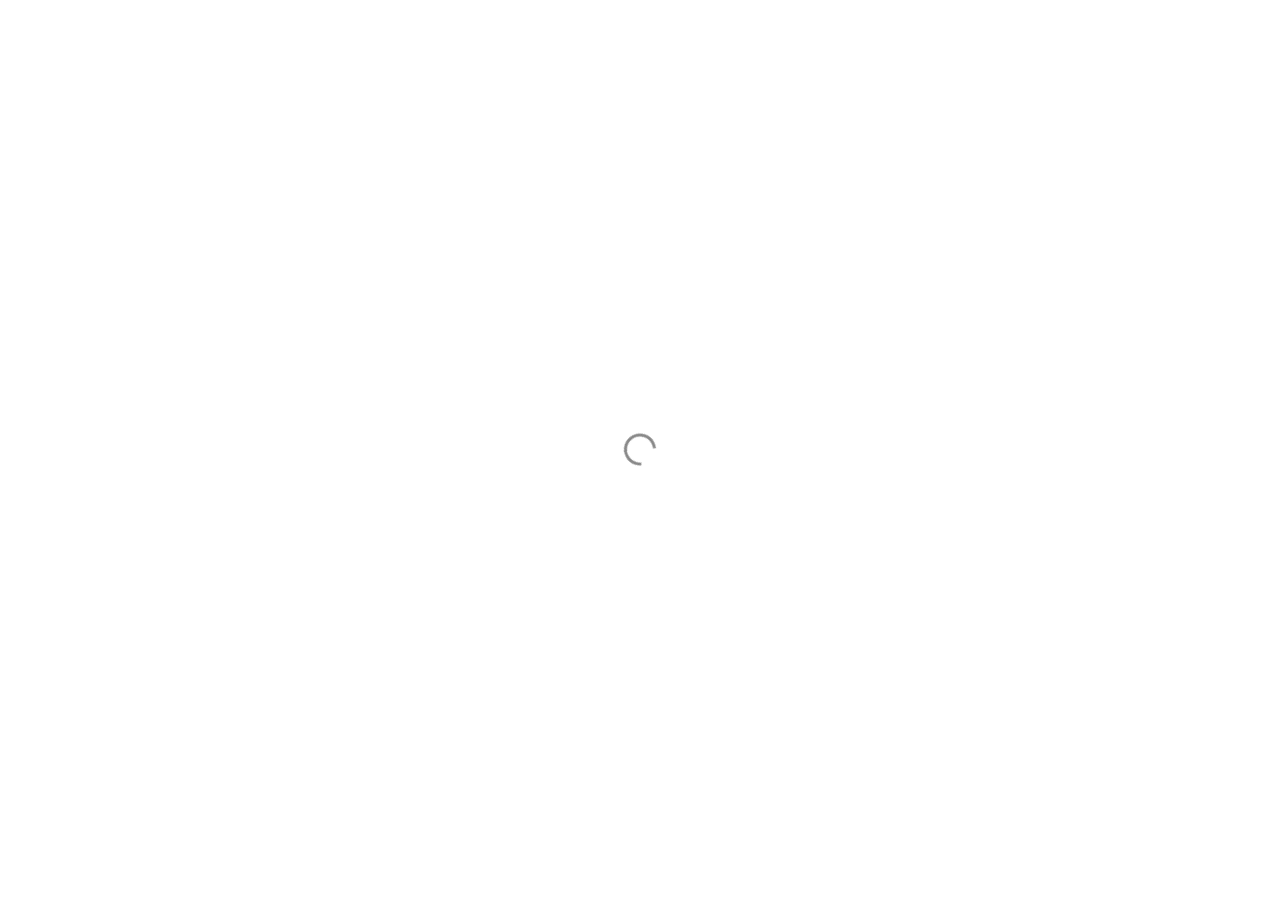
<file: index.html>
<html xmlns="http://www.w3.org/1999/xhtml" lang="en">

<head>
	<meta http-equiv="Content-Type" content="text/html; charset=utf-8" />
	<meta name="description" content="HTTrack is an easy-to-use website mirror utility. It allows you to download a World Wide website from the Internet to a local directory,building recursively all structures, getting html, images, and other files from the server to your computer. Links are rebuiltrelatively so that you can freely browse to the local site (works with any browser). You can mirror several sites together so that you can jump from one toanother. You can, also, update an existing mirror site, or resume an interrupted download. The robot is fully configurable, with an integrated help" />
	<meta name="keywords" content="httrack, HTTRACK, HTTrack, winhttrack, WINHTTRACK, WinHTTrack, offline browser, web mirror utility, aspirateur web, surf offline, web capture, www mirror utility, browse offline, local  site builder, website mirroring, aspirateur www, internet grabber, capture de site web, internet tool, hors connexion, unix, dos, windows 95, windows 98, solaris, ibm580, AIX 4.0, HTS, HTGet, web aspirator, web aspirateur, libre, GPL, GNU, free software" />
	<title>Local index - HTTrack Website Copier</title>
  <!-- Mirror and index made by HTTrack Website Copier/3.49-2 [XR&CO'2014] -->
	<style type="text/css">
	<!--

body {
	margin: 0;  padding: 0;  margin-bottom: 15px;  margin-top: 8px;
	background: #77b;
}
body, td {
	font: 14px "Trebuchet MS", Verdana, Arial, Helvetica, sans-serif;
	}

#subTitle {
	background: #000;  color: #fff;  padding: 4px;  font-weight: bold; 
	}

#siteNavigation a, #siteNavigation .current {
	font-weight: bold;  color: #448;
	}
#siteNavigation a:link    { text-decoration: none; }
#siteNavigation a:visited { text-decoration: none; }

#siteNavigation .current { background-color: #ccd; }

#siteNavigation a:hover   { text-decoration: none;  background-color: #fff;  color: #000; }
#siteNavigation a:active  { text-decoration: none;  background-color: #ccc; }


a:link    { text-decoration: underline;  color: #00f; }
a:visited { text-decoration: underline;  color: #000; }
a:hover   { text-decoration: underline;  color: #c00; }
a:active  { text-decoration: underline; }

#pageContent {
	clear: both;
	border-bottom: 6px solid #000;
	padding: 10px;  padding-top: 20px;
	line-height: 1.65em;
	background-image: url(backblue.gif);
	background-repeat: no-repeat;
	background-position: top right;
	}

#pageContent, #siteNavigation {
	background-color: #ccd;
	}


.imgLeft  { float: left;   margin-right: 10px;  margin-bottom: 10px; }
.imgRight { float: right;  margin-left: 10px;   margin-bottom: 10px; }

hr { height: 1px;  color: #000;  background-color: #000;  margin-bottom: 15px; }

h1 { margin: 0;  font-weight: bold;  font-size: 2em; }
h2 { margin: 0;  font-weight: bold;  font-size: 1.6em; }
h3 { margin: 0;  font-weight: bold;  font-size: 1.3em; }
h4 { margin: 0;  font-weight: bold;  font-size: 1.18em; }

.blak { background-color: #000; }
.hide { display: none; }
.tableWidth { min-width: 400px; }

.tblRegular       { border-collapse: collapse; }
.tblRegular td    { padding: 6px;  background-image: url(fade.gif);  border: 2px solid #99c; }
.tblHeaderColor, .tblHeaderColor td { background: #99c; }
.tblNoBorder td   { border: 0; }


// -->
</style>

</head>

<table width="76%" border="0" align="center" cellspacing="0" cellpadding="3" class="tableWidth">
	<tr>
	<td id="subTitle">HTTrack Website Copier - Open Source offline browser</td>
	</tr>
</table>
<table width="76%" border="0" align="center" cellspacing="0" cellpadding="0" class="tableWidth">
<tr class="blak">
<td>
	<table width="100%" border="0" align="center" cellspacing="1" cellpadding="0">
	<tr>
	<td colspan="6"> 
		<table width="100%" border="0" align="center" cellspacing="0" cellpadding="10">
		<tr> 
		<td id="pageContent"> 
<!-- ==================== End prologue ==================== -->

	<meta name="generator" content="HTTrack Website Copier/3.x">
	<TITLE>Local index - HTTrack</TITLE>
</HEAD>
<BODY>
<H1 ALIGN=Center>Index of locally available sites:</H1>
	<TABLE BORDER="0" WIDTH="100%" CELLSPACING="1" CELLPADDING="0">
		<TR>
			<TD BACKGROUND="fade.gif">
				&middot;
					<A HREF="preview.colorlib.com/theme/magdesign/index.html">
						MagDesign &mdash; Free Bootstrap 5 Website Template by Colorlib
					</A>		
			</TD>
		</TR>
	</TABLE>
	<BR>
	<BR>
	<BR>
  	<H6 ALIGN="RIGHT">
	<I>Mirror and index made by HTTrack Website Copier [XR&amp;CO'2008]</I>
	</H6>
	<!-- Mirror and index made by HTTrack Website Copier/3.49-2 [XR&CO'2014] -->
	<!-- Thanks for using HTTrack Website Copier! -->
	<meta HTTP-EQUIV="Refresh" CONTENT="0; URL=preview.colorlib.com/theme/magdesign/index.html">


<!-- ==================== Start epilogue ==================== -->
		</td>
		</tr>
		</table>
	</td>
	</tr>
	</table>
</td>
</tr>
</table>

<table width="76%" border="0" align="center" valign="bottom" cellspacing="0" cellpadding="0">
	<tr>
	<td id="footer"><small>&copy; 2008 Xavier Roche & other contributors - Web Design: Leto Kauler.</small></td>
	</tr>
</table>

</body>

</html>
</file>
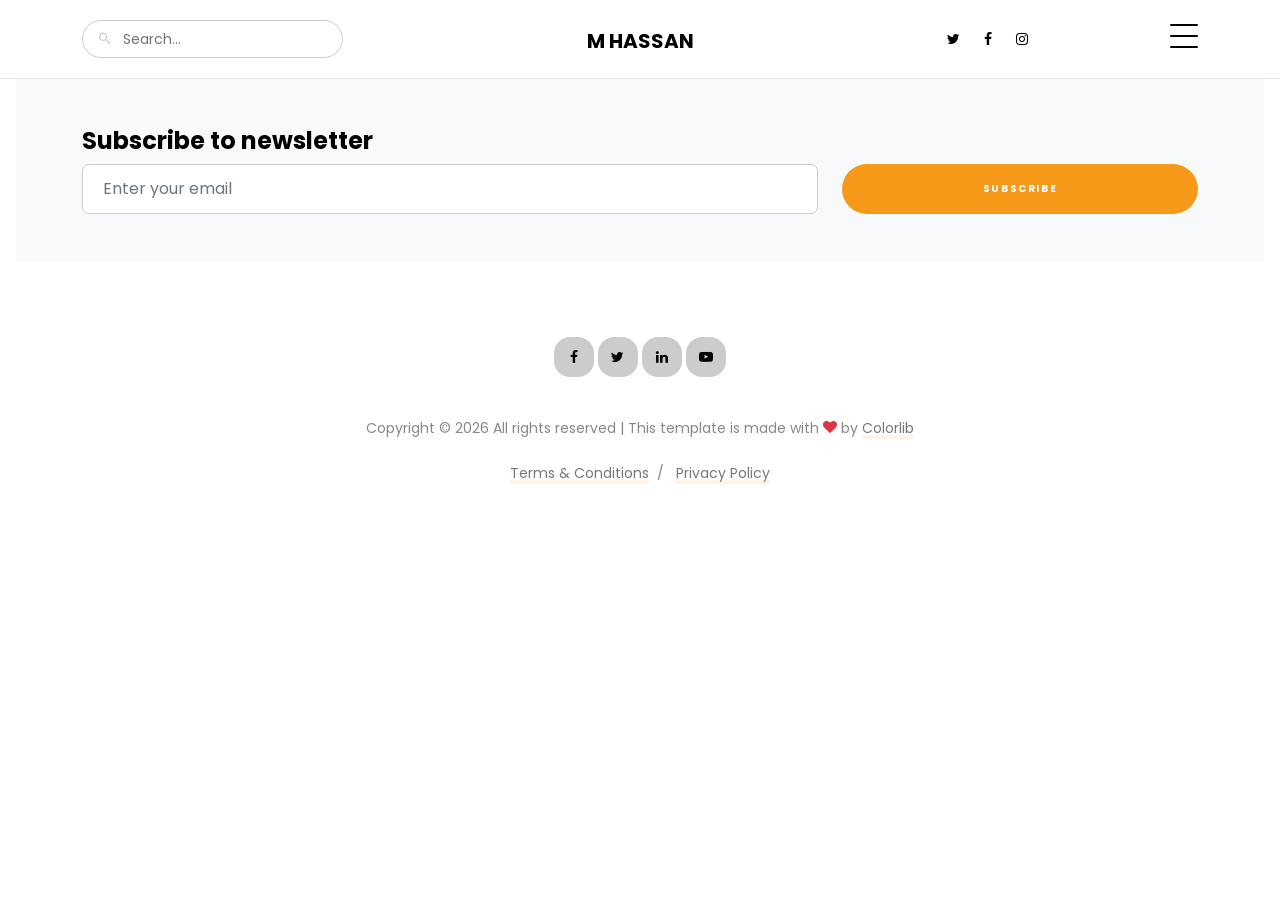
<file: preview.colorlib.com/theme/magdesign/index.html>
<!doctype html>
<html lang="en">

<!-- Mirrored from preview.colorlib.com/theme/magdesign/ by HTTrack Website Copier/3.x [XR&CO'2014], Mon, 30 Sep 2024 16:07:02 GMT -->

<head>
	<!-- Required meta tags -->
	<meta charset="utf-8">
	<meta name="viewport" content="width=device-width, initial-scale=1">

	<link rel="preconnect" href="https://fonts.gstatic.com/">
	<link href="https://fonts.googleapis.com/css2?family=Poppins:wght@400;700&amp;display=swap" rel="stylesheet">


	<link rel="stylesheet" href="fonts/icomoon/style.css">
	<link rel="stylesheet" href="fonts/flaticon/font/flaticon.css">

	<link rel="stylesheet" href="css/tiny-slider.css">
	<link rel="stylesheet" href="css/glightbox.min.css">
	<link rel="stylesheet" href="css/aos.css">
	<link rel="stylesheet" href="css/style.css">

	<title>MagDesign &mdash; Free Bootstrap 5 Website Template by Colorlib</title>
</head>

<body>

	<div class="site-mobile-menu site-navbar-target">
		<div class="site-mobile-menu-header">
			<div class="site-mobile-menu-close">
				<span class="icofont-close js-menu-toggle"></span>
			</div>
		</div>
		<div class="site-mobile-menu-body"></div>
	</div>

	<nav class="site-nav">
		<div class="container">
			<div class="site-navigation">

				<div class="row">
					<div class="col-md-6 text-center order-1 order-md-2 mb-3 mb-md-0">
						<a href="index.html" class="logo m-0 text-uppercase">M HASSAN</a>
					</div>
					<div class="col-md-3 order-3 order-md-1">
						<form action="#" class="search-form">
							<span class="icon-search2"></span>
							<input type="search" class="form-control" placeholder="Search...">
						</form>
					</div>

					<div class="col-md-3 text-end order-2 order-md-3 mb-3 mb-md-0">
						<div class="d-flex">
							<ul class="list-unstyled social me-auto">
								<li><a href="#"><span class="icon-twitter"></span></a></li>
								<li><a href="#"><span class="icon-facebook"></span></a></li>
								<li><a href="#"><span class="icon-instagram"></span></a></li>
							</ul>

							<a href="#" class="burger ms-auto float-end site-menu-toggle js-menu-toggle d-inline-block"
								data-toggle="collapse" data-target="#main-navbar">
								<span></span>
							</a>
						</div>

					</div>
				</div>

				<ul class="js-clone-nav d-none d-lg-inline-none text-start site-menu float-end">
					<li class="active"><a href="index-2.html">Home</a></li>
					<li class="has-children">
						<a href="categories.html">Categories</a>
						<ul class="dropdown">
							<li><a href="#">Travel</a></li>
							<li><a href="#">Food</a></li>
							<li><a href="#">Technology</a></li>
							<li><a href="#">Business</a></li>
							<li class="has-children">
								<a href="#">Dropdown</a>
								<ul class="dropdown">
									<li><a href="#">Sub Menu One</a></li>
									<li><a href="#">Sub Menu Two</a></li>
									<li><a href="#">Sub Menu Three</a></li>
								</ul>
							</li>
						</ul>
					</li>
					<li><a href="#">Travel</a></li>
					<li><a href="#">Food</a></li>
					<li><a href="#">Technology</a></li>
					<li><a href="#">Business</a></li>
				</ul>

			</div>
		</div>
	</nav>


	<div class="py-5 bg-light mx-md-3 sec-subscribe">
		<div class="container">
			<div class="row">
				<div class="col-lg-12">
					<h2 class="h4 fw-bold">Subscribe to newsletter</h2>
				</div>
			</div>
			<form action="#" class="row">
				<div class="col-md-8">
					<div class="mb-3 mb-md-0">
						<input type="email" class="form-control" placeholder="Enter your email">
					</div>
				</div>
				<div class="col-md-4 d-grid">
					<input type="submit" class="btn btn-primary" value="Subscribe">
				</div>
			</form>
		</div>
	</div>



	<div class="site-footer">
		<div class="container">
			<div class="row justify-content-center copyright">

				<div class="col-lg-7 text-center">

					<div class="widget">
						<ul class="social list-unstyled">
							<li><a href="#"><span class="icon-facebook"></span></a></li>
							<li><a href="#"><span class="icon-twitter"></span></a></li>
							<li><a href="#"><span class="icon-linkedin"></span></a></li>
							<li><a href="#"><span class="icon-youtube-play"></span></a></li>
						</ul>
					</div>

					<div class="widget">
						<p>Copyright &copy;
							<script>document.write(new Date().getFullYear());</script> All rights reserved | This
							template is made with <i class="icon-heart text-danger" aria-hidden="true"></i> by <a
								href="https://colorlib.com/" target="_blank" rel="nofollow noopener">Colorlib</a>
						</p>

						<div class="d-block">
							<a href="#" class="m-2">Terms &amp; Conditions</a>/
							<a href="#" class="m-2">Privacy Policy</a>
						</div>
					</div>

				</div>


			</div>
		</div>

		<!-- Preloader -->
		<div id="overlayer"></div>
		<div class="loader">
			<div class="spinner-border" role="status">
				<span class="visually-hidden">Loading...</span>
			</div>
		</div>


		<script src="js/bootstrap.bundle.min.js"></script>
		<script src="js/tiny-slider.js"></script>
		<script src="js/glightbox.min.js"></script>
		<script src="js/aos.js"></script>
		<script src="js/navbar.js"></script>
		<script src="js/counter.js"></script>
		<script src="js/custom.js"></script>

		<!-- Global site tag (gtag.js) - Google Analytics -->
		<script async src="https://www.googletagmanager.com/gtag/js?id=UA-23581568-13"></script>
		<script>
			window.dataLayer = window.dataLayer || [];
			function gtag() { dataLayer.push(arguments); }
			gtag('js', new Date());

			gtag('config', 'UA-23581568-13');
		</script>
		<script defer
			src="https://static.cloudflareinsights.com/beacon.min.js/vcd15cbe7772f49c399c6a5babf22c1241717689176015"
			integrity="sha512-ZpsOmlRQV6y907TI0dKBHq9Md29nnaEIPlkf84rnaERnq6zvWvPUqr2ft8M1aS28oN72PdrCzSjY4U6VaAw1EQ=="
			data-cf-beacon='{"rayId":"8cb57696cad581f2","version":"2024.8.0","serverTiming":{"name":{"cfExtPri":true,"cfL4":true}},"token":"cd0b4b3a733644fc843ef0b185f98241","b":1}'
			crossorigin="anonymous"></script>
</body>

<!-- Mirrored from preview.colorlib.com/theme/magdesign/ by HTTrack Website Copier/3.x [XR&CO'2014], Mon, 30 Sep 2024 16:07:27 GMT -->

</html>
</file>
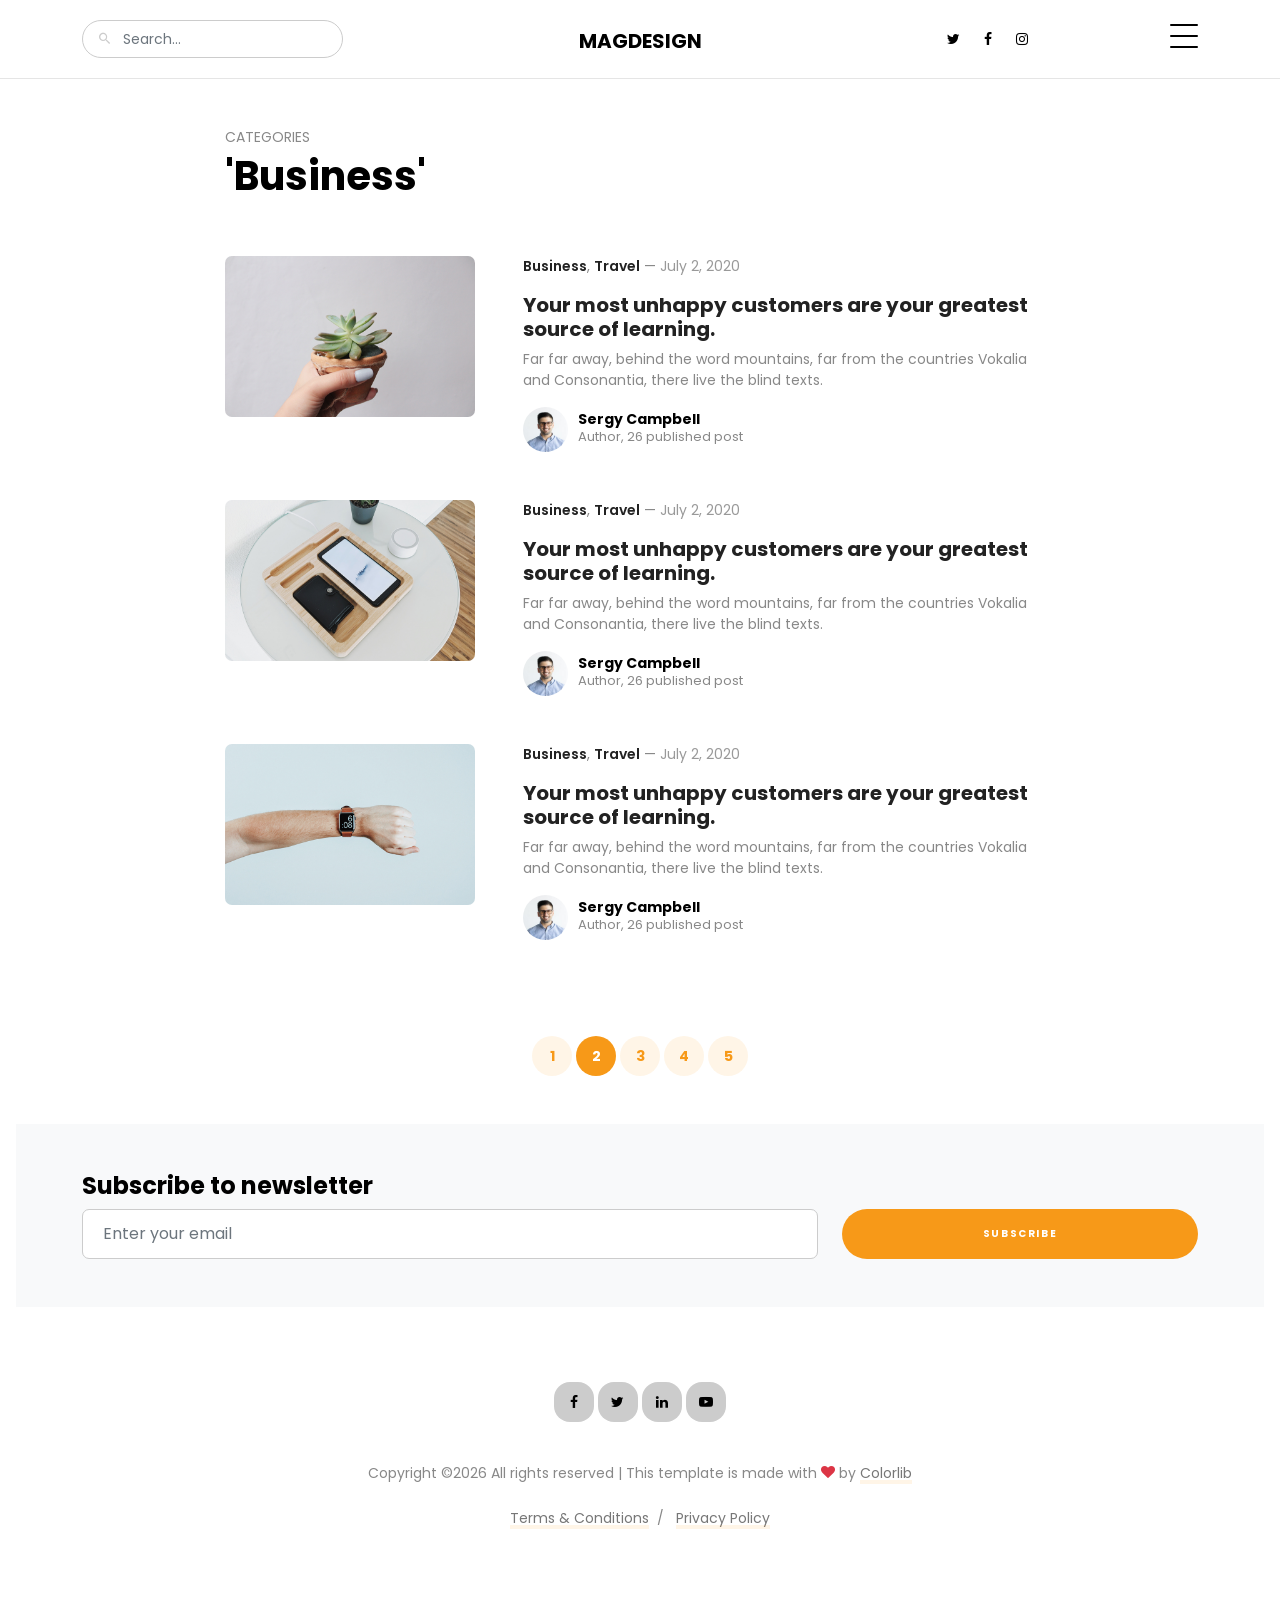
<file: preview.colorlib.com/theme/magdesign/categories.html>
<!doctype html>
<html lang="en">

<!-- Mirrored from preview.colorlib.com/theme/magdesign/categories.html by HTTrack Website Copier/3.x [XR&CO'2014], Mon, 30 Sep 2024 16:07:35 GMT -->
<head>
	<!-- Required meta tags -->
	<meta charset="utf-8">
	<meta name="viewport" content="width=device-width, initial-scale=1">
	
	<link rel="preconnect" href="https://fonts.gstatic.com/">
	<link href="https://fonts.googleapis.com/css2?family=Poppins:wght@400;700&amp;display=swap" rel="stylesheet">


	<link rel="stylesheet" href="fonts/icomoon/style.css">
	<link rel="stylesheet" href="fonts/flaticon/font/flaticon.css">

	<link rel="stylesheet" href="css/tiny-slider.css">
	<link rel="stylesheet" href="css/glightbox.min.css">
	<link rel="stylesheet" href="css/aos.css">
	<link rel="stylesheet" href="css/style.css">

	<title>MagDesign &mdash; Free Bootstrap 5 Website Template by Colorlib</title>
</head>
<body>

	<div class="site-mobile-menu site-navbar-target">
		<div class="site-mobile-menu-header">
			<div class="site-mobile-menu-close">
				<span class="icofont-close js-menu-toggle"></span>
			</div>
		</div>
		<div class="site-mobile-menu-body"></div>
	</div>

	<nav class="site-nav">
		<div class="container">
			<div class="site-navigation">

				<div class="row">
					<div class="col-md-6 text-center order-1 order-md-2 mb-3 mb-md-0">
						<a href="index-2.html" class="logo m-0 text-uppercase">MagDesign</a>
					</div>
					<div class="col-md-3 order-3 order-md-1">
						<form action="#" class="search-form">
							<span class="icon-search2"></span>
							<input type="search" class="form-control" placeholder="Search...">
						</form>
					</div>
					
					<div class="col-md-3 text-end order-2 order-md-3 mb-3 mb-md-0">
						<div class="d-flex">
							<ul class="list-unstyled social me-auto">
								<li><a href="#"><span class="icon-twitter"></span></a></li>
								<li><a href="#"><span class="icon-facebook"></span></a></li>
								<li><a href="#"><span class="icon-instagram"></span></a></li>
							</ul>

							<a href="#" class="burger ms-auto float-end site-menu-toggle js-menu-toggle d-inline-block" data-toggle="collapse" data-target="#main-navbar">
								<span></span>
							</a>
						</div>

					</div>
				</div>

				<ul class="js-clone-nav d-none d-lg-inline-none text-start site-menu float-end">
					<li><a href="index-2.html">Home</a></li>
					<li class="has-children active">
						<a href="categories.html">Categories</a>
						<ul class="dropdown">
							<li><a href="#">Travel</a></li>
							<li><a href="#">Food</a></li>
							<li><a href="#">Technology</a></li>
							<li><a href="#">Business</a></li>
							<li class="has-children">
								<a href="#">Dropdown</a>
								<ul class="dropdown">
									<li><a href="#">Sub Menu One</a></li>
									<li><a href="#">Sub Menu Two</a></li>
									<li><a href="#">Sub Menu Three</a></li>
								</ul>
							</li>
						</ul>
					</li>
					<li><a href="#">Travel</a></li>
					<li><a href="#">Food</a></li>
					<li><a href="#">Technology</a></li>
					<li><a href="#">Business</a></li>
				</ul>

			</div>
		</div>
	</nav>

	<div class="section pt-5 pb-0">
		<div class="container">
			<div class="row mb-5 justify-content-center">
				<div class="col-lg-9">
					<span class="fw-normal text-uppercase d-block mb-1">Categories</span>
					<h2 class="heading">'Business'</h2>
				</div>
			</div>
			<div class="row justify-content-center">
				<div class="col-lg-9">
					<div class="post-entry d-md-flex small-horizontal mb-5">
						<div class="me-md-5 thumbnail mb-3 mb-md-0">
							<img src="images/img_2.jpg" alt="Image" class="img-fluid">		
						</div>
						<div class="content">
							<div class="post-meta mb-3">
								<a href="#" class="category">Business</a>, <a href="#" class="category">Travel</a> &mdash;
								<span class="date">July 2, 2020</span>
								
							</div>
							<h2 class="heading"><a href="single.html">Your most unhappy customers are your greatest source of learning.</a></h2>
							<p>Far far away, behind the word mountains, far from the countries Vokalia and Consonantia, there live the blind texts.</p>

							<a href="#" class="post-author d-flex align-items-center">
								<div class="author-pic">
									<img src="images/person_1.jpg" alt="Image">
								</div>
								<div class="text">
									<strong>Sergy Campbell</strong>
									<span>Author, 26 published post</span>
								</div>

							</a>
							

						</div>
					</div>
				</div>

				<div class="col-lg-9">
					<div class="post-entry d-md-flex small-horizontal mb-5">
						<div class="me-md-5 thumbnail mb-3 mb-md-0">
							<img src="images/img_3.jpg" alt="Image" class="img-fluid">		
						</div>
						<div class="content">
							<div class="post-meta mb-3">
								<a href="#" class="category">Business</a>, <a href="#" class="category">Travel</a> &mdash;
								<span class="date">July 2, 2020</span>
								
							</div>
							<h2 class="heading"><a href="single.html">Your most unhappy customers are your greatest source of learning.</a></h2>
							<p>Far far away, behind the word mountains, far from the countries Vokalia and Consonantia, there live the blind texts.</p>

							<a href="#" class="post-author d-flex align-items-center">
								<div class="author-pic">
									<img src="images/person_1.jpg" alt="Image">
								</div>
								<div class="text">
									<strong>Sergy Campbell</strong>
									<span>Author, 26 published post</span>
								</div>

							</a>
							

						</div>
					</div>
				</div>

				<div class="col-lg-9">
					<div class="post-entry d-md-flex small-horizontal mb-5">
						<div class="me-md-5 thumbnail mb-3 mb-md-0">
							<img src="images/img_4.jpg" alt="Image" class="img-fluid">		
						</div>
						<div class="content">
							<div class="post-meta mb-3">
								<a href="#" class="category">Business</a>, <a href="#" class="category">Travel</a> &mdash;
								<span class="date">July 2, 2020</span>
								
							</div>
							<h2 class="heading"><a href="single.html">Your most unhappy customers are your greatest source of learning.</a></h2>
							<p>Far far away, behind the word mountains, far from the countries Vokalia and Consonantia, there live the blind texts.</p>

							<a href="#" class="post-author d-flex align-items-center">
								<div class="author-pic">
									<img src="images/person_1.jpg" alt="Image">
								</div>
								<div class="text">
									<strong>Sergy Campbell</strong>
									<span>Author, 26 published post</span>
								</div>

							</a>
							

						</div>
					</div>
				</div>


			</div>

			<div class="row align-items-center justify-content-center py-5">
				<div class="col-lg-6 text-center">
					<div class="custom-pagination">
						<a href="#">1</a>
						<a href="#" class="active">2</a>
						<a href="#">3</a>
						<a href="#">4</a>
						<a href="#">5</a>
					</div>
				</div>
			</div>

		</div>
	</div>

	<div class="py-5 bg-light mx-md-3 sec-subscribe">
		<div class="container">
			<div class="row">
				<div class="col-lg-12">
					<h2 class="h4 fw-bold">Subscribe to newsletter</h2>
				</div>
			</div>
			<form action="#" class="row">
				<div class="col-md-8">
					<div class="mb-3 mb-md-0">
						<input type="email" class="form-control" placeholder="Enter your email">
					</div>
				</div>
				<div class="col-md-4 d-grid">
					<input type="submit" class="btn btn-primary" value="Subscribe">
				</div>
			</form>
		</div>
	</div>


	<div class="site-footer">
		<div class="container">
			<div class="row justify-content-center copyright">

				<div class="col-lg-7 text-center">

					<div class="widget">
						<ul class="social list-unstyled">
							<li><a href="#"><span class="icon-facebook"></span></a></li>
							<li><a href="#"><span class="icon-twitter"></span></a></li>
							<li><a href="#"><span class="icon-linkedin"></span></a></li>
							<li><a href="#"><span class="icon-youtube-play"></span></a></li>
						</ul>
					</div>

					<div class="widget">
						<p>Copyright &copy;<script>document.write(new Date().getFullYear());</script> All rights reserved | This template is made with <i class="icon-heart text-danger" aria-hidden="true"></i> by <a href="https://colorlib.com/" target="_blank" rel="nofollow noopener">Colorlib</a>
						</p>

						<div class="d-block">
							<a href="#" class="m-2">Terms &amp; Conditions</a>/
							<a href="#" class="m-2">Privacy Policy</a>
						</div>
					</div>

				</div>


			</div>
		</div>

		<!-- Preloader -->
		<div id="overlayer"></div>
		<div class="loader">
			<div class="spinner-border" role="status">
				<span class="visually-hidden">Loading...</span>
			</div>
		</div>


		<script src="js/bootstrap.bundle.min.js"></script>
		<script src="js/tiny-slider.js"></script>
		<script src="js/glightbox.min.js"></script>
		<script src="js/aos.js"></script>
		<script src="js/navbar.js"></script>
		<script src="js/counter.js"></script>
		<script src="js/custom.js"></script>

		<!-- Global site tag (gtag.js) - Google Analytics -->
		<script async src="https://www.googletagmanager.com/gtag/js?id=UA-23581568-13"></script>
		<script>
			window.dataLayer = window.dataLayer || [];
			function gtag(){dataLayer.push(arguments);}
			gtag('js', new Date());

			gtag('config', 'UA-23581568-13');
		</script>
	<script defer src="https://static.cloudflareinsights.com/beacon.min.js/vcd15cbe7772f49c399c6a5babf22c1241717689176015" integrity="sha512-ZpsOmlRQV6y907TI0dKBHq9Md29nnaEIPlkf84rnaERnq6zvWvPUqr2ft8M1aS28oN72PdrCzSjY4U6VaAw1EQ==" data-cf-beacon='{"rayId":"8cb576c77d8b81f2","version":"2024.8.0","serverTiming":{"name":{"cfExtPri":true,"cfL4":true}},"token":"cd0b4b3a733644fc843ef0b185f98241","b":1}' crossorigin="anonymous"></script>
</body>
	
<!-- Mirrored from preview.colorlib.com/theme/magdesign/categories.html by HTTrack Website Copier/3.x [XR&CO'2014], Mon, 30 Sep 2024 16:07:35 GMT -->
</html>
</file>
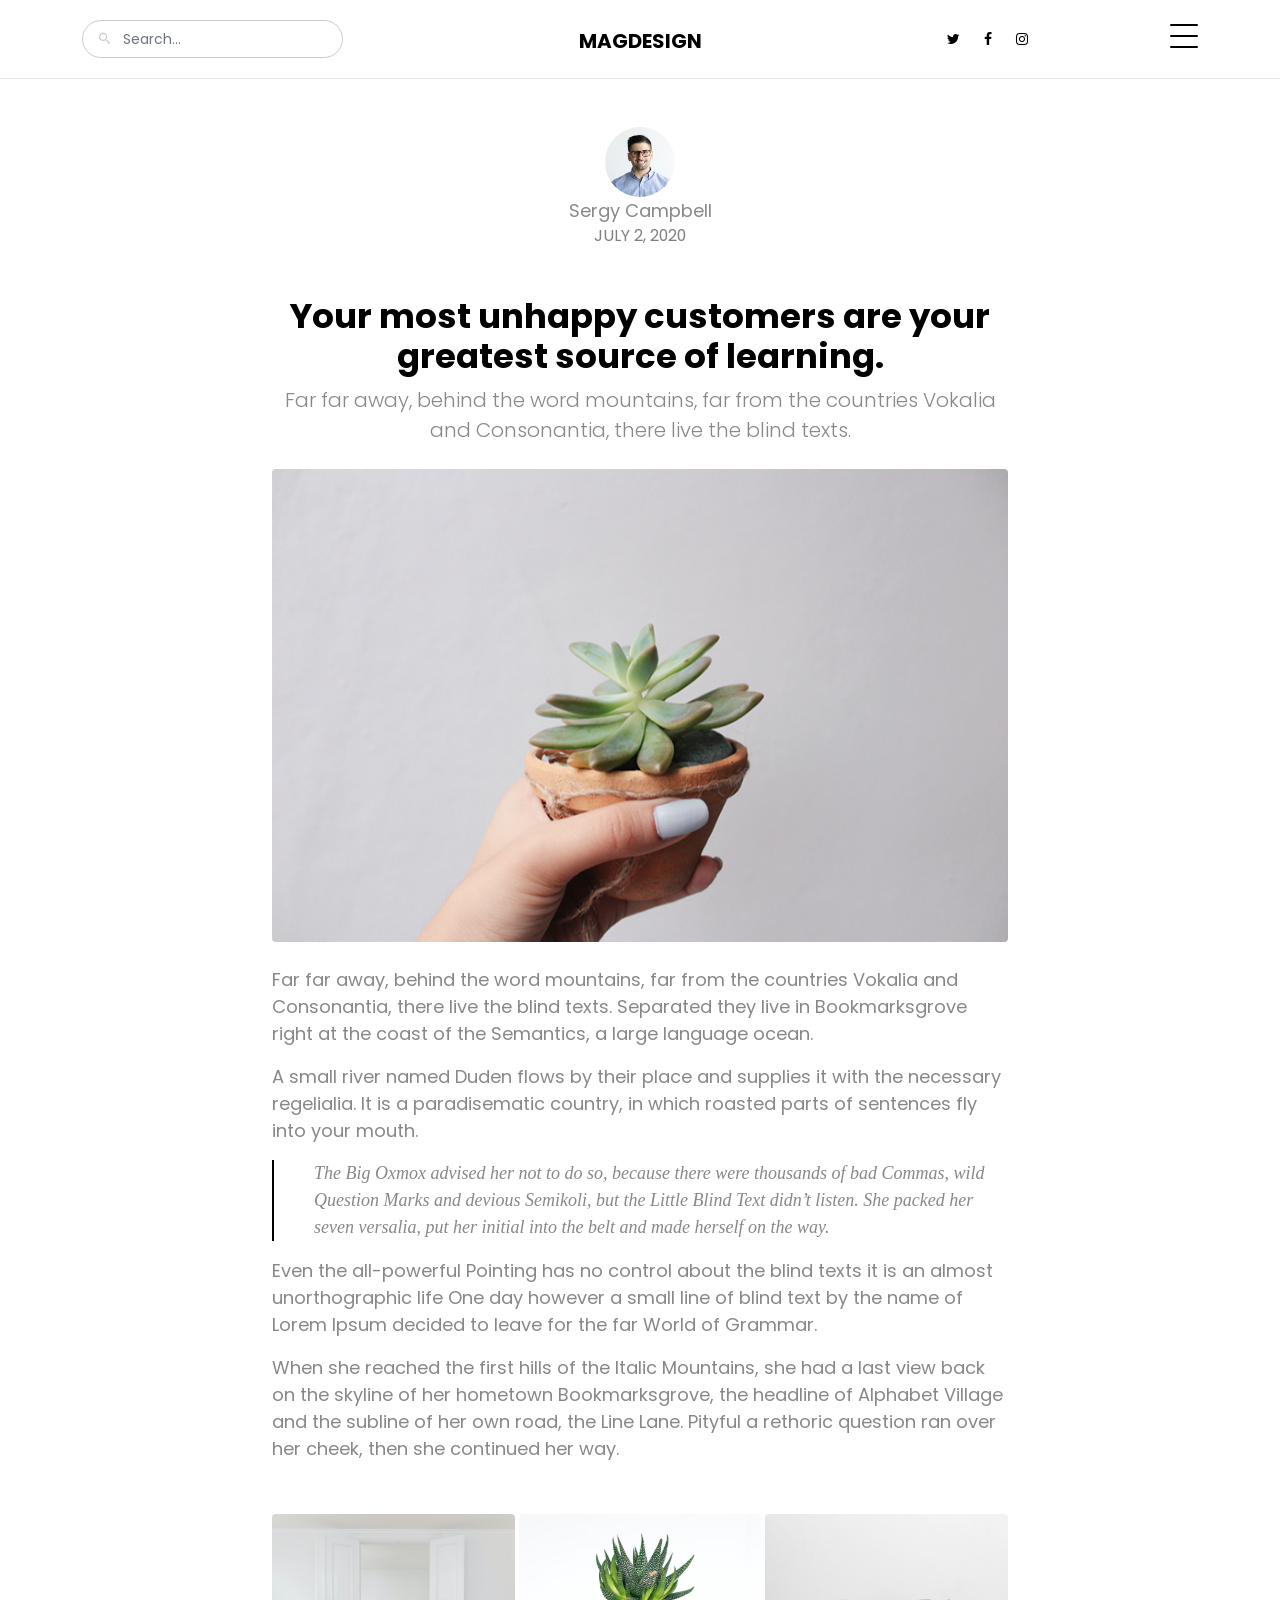
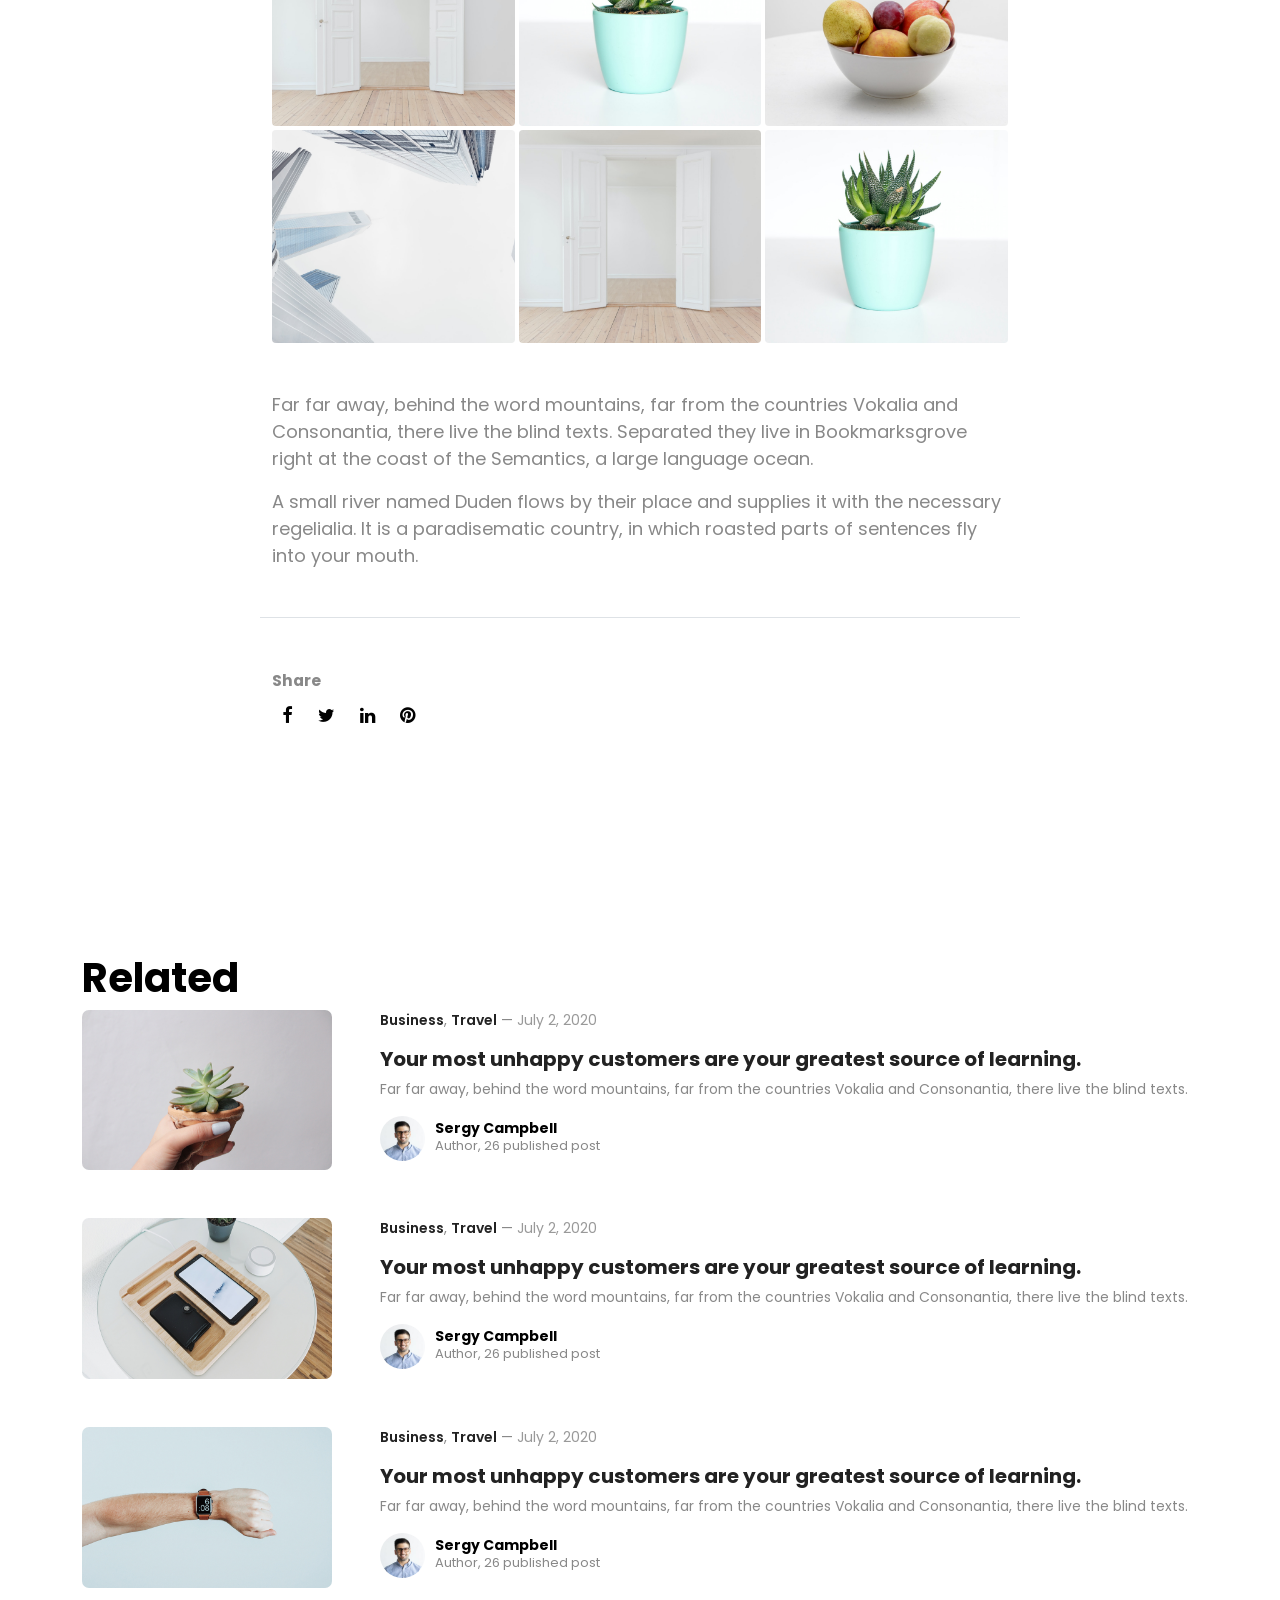
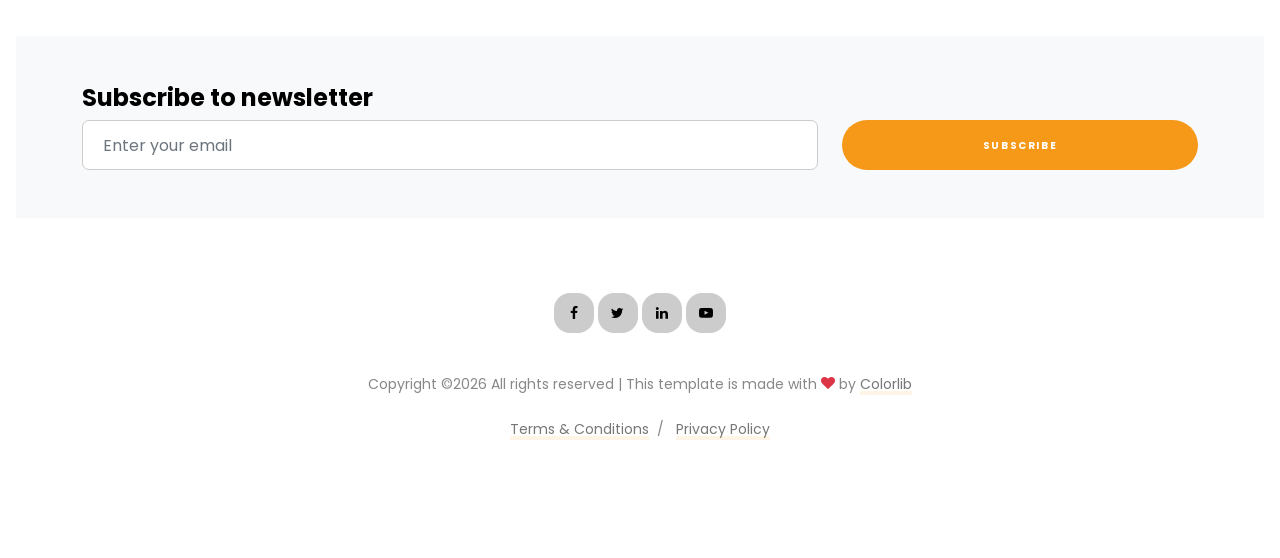
<file: preview.colorlib.com/theme/magdesign/single.html>
<!doctype html>
<html lang="en">

<!-- Mirrored from preview.colorlib.com/theme/magdesign/single.html by HTTrack Website Copier/3.x [XR&CO'2014], Mon, 30 Sep 2024 16:07:35 GMT -->
<head>
	<!-- Required meta tags -->
	<meta charset="utf-8">
	<meta name="viewport" content="width=device-width, initial-scale=1">
	
	<link rel="preconnect" href="https://fonts.gstatic.com/">
	<link href="https://fonts.googleapis.com/css2?family=Poppins:wght@400;700&amp;display=swap" rel="stylesheet">


	<link rel="stylesheet" href="fonts/icomoon/style.css">
	<link rel="stylesheet" href="fonts/flaticon/font/flaticon.css">

	<link rel="stylesheet" href="css/tiny-slider.css">
	<link rel="stylesheet" href="css/glightbox.min.css">
	<link rel="stylesheet" href="css/aos.css">
	<link rel="stylesheet" href="css/style.css">

	<title>MagDesign &mdash; Free Bootstrap 5 Website Template by Colorlib</title>
</head>
<body>

	<div class="site-mobile-menu site-navbar-target">
		<div class="site-mobile-menu-header">
			<div class="site-mobile-menu-close">
				<span class="icofont-close js-menu-toggle"></span>
			</div>
		</div>
		<div class="site-mobile-menu-body"></div>
	</div>

	<nav class="site-nav">
		<div class="container">
			<div class="site-navigation">

				<div class="row">
					<div class="col-md-6 text-center order-1 order-md-2 mb-3 mb-md-0">
						<a href="index-2.html" class="logo m-0 text-uppercase">MagDesign</a>
					</div>
					<div class="col-md-3 order-3 order-md-1">
						<form action="#" class="search-form">
							<span class="icon-search2"></span>
							<input type="search" class="form-control" placeholder="Search...">
						</form>
					</div>
					
					<div class="col-md-3 text-end order-2 order-md-3 mb-3 mb-md-0">
						<div class="d-flex">
							<ul class="list-unstyled social me-auto">
								<li><a href="#"><span class="icon-twitter"></span></a></li>
								<li><a href="#"><span class="icon-facebook"></span></a></li>
								<li><a href="#"><span class="icon-instagram"></span></a></li>
							</ul>

							<a href="#" class="burger ms-auto float-end site-menu-toggle js-menu-toggle d-inline-block" data-toggle="collapse" data-target="#main-navbar">
								<span></span>
							</a>
						</div>

					</div>
				</div>

				<ul class="js-clone-nav d-none d-lg-inline-none text-start site-menu float-end">
					<li class="active"><a href="index-2.html">Home</a></li>
					<li class="has-children">
						<a href="categories.html">Categories</a>
						<ul class="dropdown">
							<li><a href="#">Travel</a></li>
							<li><a href="#">Food</a></li>
							<li><a href="#">Technology</a></li>
							<li><a href="#">Business</a></li>
							<li class="has-children">
								<a href="#">Dropdown</a>
								<ul class="dropdown">
									<li><a href="#">Sub Menu One</a></li>
									<li><a href="#">Sub Menu Two</a></li>
									<li><a href="#">Sub Menu Three</a></li>
								</ul>
							</li>
						</ul>
					</li>
					<li><a href="#">Travel</a></li>
					<li><a href="#">Food</a></li>
					<li><a href="#">Technology</a></li>
					<li><a href="#">Business</a></li>
				</ul>

			</div>
		</div>
	</nav>


	<div class="section post-section pt-5">
		<div class="container">
			<div class="row justify-content-center">
				<div class="col-lg-8">
					<div class="text-center">
						<img src="images/person_1.jpg" alt="Image" class="author-pic img-fluid rounded-circle mx-auto">
					</div>
					<span class="d-block text-center">Sergy Campbell</span>

					<span class="date d-block text-center small text-uppercase text-black-50 mb-5">July 2, 2020</span>
					<h2 class="heading text-center">Your most unhappy customers are your greatest source of learning.</h2>
					<p class="lead mb-4 text-center">Far far away, behind the word mountains, far from the countries Vokalia and Consonantia, there live the blind texts.</p>

					<img src="images/img_2.jpg" alt="Image" class="img-fluid rounded mb-4">

					<p>
					Far far away, behind the word mountains, far from the countries Vokalia and Consonantia, there live the blind texts. Separated they live in Bookmarksgrove right at the coast of the Semantics, a large language ocean.</p>

					<p>A small river named Duden flows by their place and supplies it with the necessary regelialia. It is a paradisematic country, in which roasted parts of sentences fly into your mouth.
					</p>

					<blockquote>
						<p>The Big Oxmox advised her not to do so, because there were thousands of bad Commas, wild Question Marks and devious Semikoli, but the Little Blind Text didn’t listen. She packed her seven versalia, put her initial into the belt and made herself on the way.</p>
					</blockquote>

					<p>Even the all-powerful Pointing has no control about the blind texts it is an almost unorthographic life One day however a small line of blind text by the name of Lorem Ipsum decided to leave for the far World of Grammar.</p>

					<p>When she reached the first hills of the Italic Mountains, she had a last view back on the skyline of her hometown Bookmarksgrove, the headline of Alphabet Village and the subline of her own road, the Line Lane. Pityful a rethoric question ran over her cheek, then she continued her way.</p>

					<div class="row g-1 my-5">
						<div class="col-lg-4">
							<a href="images/post_lg_1.jpg" class="glightbox"><img src="images/post_lg_1.jpg" alt="Image" class="img-fluid rounded"></a>
						</div>
						<div class="col-lg-4">
							<a href="images/post_lg_2.jpg" class="glightbox"><img src="images/post_lg_2.jpg" alt="Image" class="img-fluid rounded"></a>
						</div>
						<div class="col-lg-4">
							<a href="images/post_lg_3.jpg" class="glightbox"><img src="images/post_lg_3.jpg" alt="Image" class="img-fluid rounded"></a>
						</div>
						<div class="col-lg-4">
							<a href="images/post_lg_4.jpg" class="glightbox"><img src="images/post_lg_4.jpg" alt="Image" class="img-fluid rounded"></a>
						</div>
						<div class="col-lg-4">
							<a href="images/post_lg_1.jpg" class="glightbox"><img src="images/post_lg_1.jpg" alt="Image" class="img-fluid rounded"></a>
						</div>
						<div class="col-lg-4">
							<a href="images/post_lg_2.jpg" class="glightbox"><img src="images/post_lg_2.jpg" alt="Image" class="img-fluid rounded"></a>
						</div>
					</div>

					<p>
					Far far away, behind the word mountains, far from the countries Vokalia and Consonantia, there live the blind texts. Separated they live in Bookmarksgrove right at the coast of the Semantics, a large language ocean.</p>

					<p>A small river named Duden flows by their place and supplies it with the necessary regelialia. It is a paradisematic country, in which roasted parts of sentences fly into your mouth.
					</p>

					<div class="row mt-5 pt-5 border-top">
						<div class="col-12">
							<span class="fw-bold text-black small mb-1">Share</span>
							<ul class="social list-unstyled">
								<li><a href="#"><span class="icon-facebook"></span></a></li>
								<li><a href="#"><span class="icon-twitter"></span></a></li>
								<li><a href="#"><span class="icon-linkedin"></span></a></li>
								<li><a href="#"><span class="icon-pinterest"></span></a></li>
							</ul>
						</div>
					</div>

				</div>


			</div>




			
		</div>
	</div>



	<div class="section pb-0">
		<div class="container">
			<div class="row">
				<div class="col-lg-12">
					<h2 class="heading">Related</h2>
				</div>
			</div>
			<div class="row justify-content-center">
				<div class="col-lg-12">
					<div class="post-entry d-md-flex small-horizontal mb-5">
						<div class="me-md-5 thumbnail mb-3 mb-md-0">
							<img src="images/img_2.jpg" alt="Image" class="img-fluid">		
						</div>
						<div class="content">
							<div class="post-meta mb-3">
								<a href="#" class="category">Business</a>, <a href="#" class="category">Travel</a> &mdash;
								<span class="date">July 2, 2020</span>
								
							</div>
							<h2 class="heading"><a href="single.html">Your most unhappy customers are your greatest source of learning.</a></h2>
							<p>Far far away, behind the word mountains, far from the countries Vokalia and Consonantia, there live the blind texts.</p>

							<a href="#" class="post-author d-flex align-items-center">
								<div class="author-pic">
									<img src="images/person_1.jpg" alt="Image">
								</div>
								<div class="text">
									<strong>Sergy Campbell</strong>
									<span>Author, 26 published post</span>
								</div>

							</a>
							

						</div>
					</div>
				</div>

				<div class="col-lg-12">
					<div class="post-entry d-md-flex small-horizontal mb-5">
						<div class="me-md-5 thumbnail mb-3 mb-md-0">
							<img src="images/img_3.jpg" alt="Image" class="img-fluid">		
						</div>
						<div class="content">
							<div class="post-meta mb-3">
								<a href="#" class="category">Business</a>, <a href="#" class="category">Travel</a> &mdash;
								<span class="date">July 2, 2020</span>
								
							</div>
							<h2 class="heading"><a href="single.html">Your most unhappy customers are your greatest source of learning.</a></h2>
							<p>Far far away, behind the word mountains, far from the countries Vokalia and Consonantia, there live the blind texts.</p>

							<a href="#" class="post-author d-flex align-items-center">
								<div class="author-pic">
									<img src="images/person_1.jpg" alt="Image">
								</div>
								<div class="text">
									<strong>Sergy Campbell</strong>
									<span>Author, 26 published post</span>
								</div>

							</a>
							

						</div>
					</div>
				</div>

				<div class="col-lg-12">
					<div class="post-entry d-md-flex small-horizontal mb-5">
						<div class="me-md-5 thumbnail mb-3 mb-md-0">
							<img src="images/img_4.jpg" alt="Image" class="img-fluid">		
						</div>
						<div class="content">
							<div class="post-meta mb-3">
								<a href="#" class="category">Business</a>, <a href="#" class="category">Travel</a> &mdash;
								<span class="date">July 2, 2020</span>
								
							</div>
							<h2 class="heading"><a href="single.html">Your most unhappy customers are your greatest source of learning.</a></h2>
							<p>Far far away, behind the word mountains, far from the countries Vokalia and Consonantia, there live the blind texts.</p>

							<a href="#" class="post-author d-flex align-items-center">
								<div class="author-pic">
									<img src="images/person_1.jpg" alt="Image">
								</div>
								<div class="text">
									<strong>Sergy Campbell</strong>
									<span>Author, 26 published post</span>
								</div>

							</a>
							

						</div>
					</div>
				</div>


			</div>
		</div>
	</div>

	<div class="py-5 bg-light mx-md-3 sec-subscribe">
		<div class="container">
			<div class="row">
				<div class="col-lg-12">
					<h2 class="h4 fw-bold">Subscribe to newsletter</h2>
				</div>
			</div>
			<form action="#" class="row">
				<div class="col-md-8">
					<div class="mb-3 mb-md-0">
						<input type="email" class="form-control" placeholder="Enter your email">
					</div>
				</div>
				<div class="col-md-4 d-grid">
					<input type="submit" class="btn btn-primary" value="Subscribe">
				</div>
			</form>
		</div>
	</div>


	<div class="site-footer">
		<div class="container">
			<div class="row justify-content-center copyright">

				<div class="col-lg-7 text-center">

					<div class="widget">
						<ul class="social list-unstyled">
							<li><a href="#"><span class="icon-facebook"></span></a></li>
							<li><a href="#"><span class="icon-twitter"></span></a></li>
							<li><a href="#"><span class="icon-linkedin"></span></a></li>
							<li><a href="#"><span class="icon-youtube-play"></span></a></li>
						</ul>
					</div>

					<div class="widget">
						<p>Copyright &copy;<script>document.write(new Date().getFullYear());</script> All rights reserved | This template is made with <i class="icon-heart text-danger" aria-hidden="true"></i> by <a href="https://colorlib.com/" target="_blank" rel="nofollow noopener">Colorlib</a>
						</p>

						<div class="d-block">
							<a href="#" class="m-2">Terms &amp; Conditions</a>/
							<a href="#" class="m-2">Privacy Policy</a>
						</div>
					</div>

				</div>


			</div>
		</div>

		<!-- Preloader -->
		<div id="overlayer"></div>
		<div class="loader">
			<div class="spinner-border" role="status">
				<span class="visually-hidden">Loading...</span>
			</div>
		</div>


		<script src="js/bootstrap.bundle.min.js"></script>
		<script src="js/tiny-slider.js"></script>
		<script src="js/glightbox.min.js"></script>
		<script src="js/aos.js"></script>
		<script src="js/navbar.js"></script>
		<script src="js/counter.js"></script>
		<script src="js/custom.js"></script>

		<!-- Global site tag (gtag.js) - Google Analytics -->
		<script async src="https://www.googletagmanager.com/gtag/js?id=UA-23581568-13"></script>
		<script>
			window.dataLayer = window.dataLayer || [];
			function gtag(){dataLayer.push(arguments);}
			gtag('js', new Date());

			gtag('config', 'UA-23581568-13');
		</script>
	<script defer src="https://static.cloudflareinsights.com/beacon.min.js/vcd15cbe7772f49c399c6a5babf22c1241717689176015" integrity="sha512-ZpsOmlRQV6y907TI0dKBHq9Md29nnaEIPlkf84rnaERnq6zvWvPUqr2ft8M1aS28oN72PdrCzSjY4U6VaAw1EQ==" data-cf-beacon='{"rayId":"8cb576ca9d84ce63","version":"2024.8.0","serverTiming":{"name":{"cfExtPri":true,"cfL4":true}},"token":"cd0b4b3a733644fc843ef0b185f98241","b":1}' crossorigin="anonymous"></script>
</body>
	
<!-- Mirrored from preview.colorlib.com/theme/magdesign/single.html by HTTrack Website Copier/3.x [XR&CO'2014], Mon, 30 Sep 2024 16:07:35 GMT -->
</html>
</file>
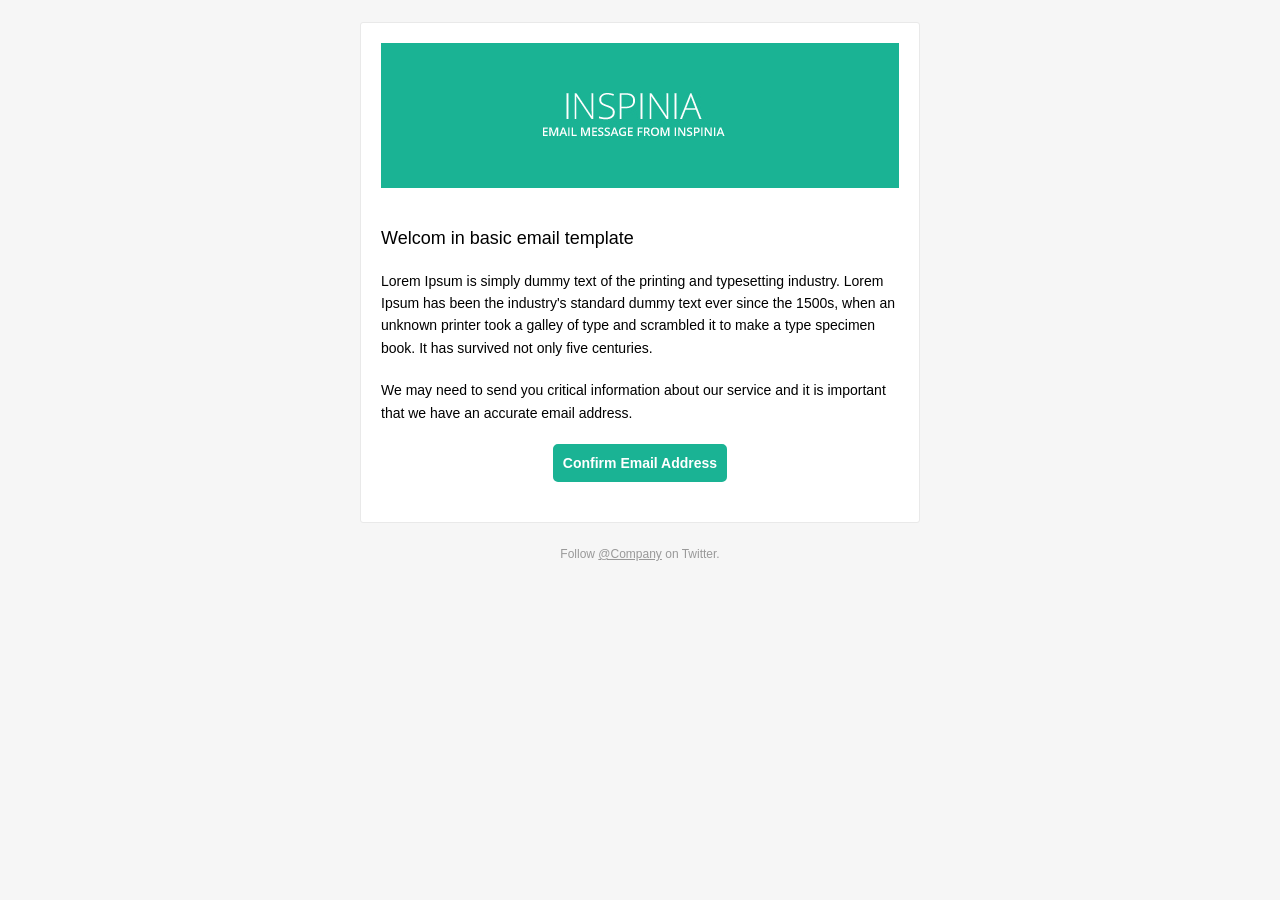
<file: public/admin_assets/email_templates/action.html>
<!DOCTYPE html PUBLIC "-//W3C//DTD XHTML 1.0 Transitional//EN" "http://www.w3.org/TR/xhtml1/DTD/xhtml1-transitional.dtd">
<html xmlns="http://www.w3.org/1999/xhtml">

<!-- Mirrored from webapplayers.com/inspinia_admin-v2.9.4/email_templates/action.html by HTTrack Website Copier/3.x [XR&CO'2014], Wed, 07 Aug 2024 07:29:11 GMT -->
<head>
    <meta name="viewport" content="width=device-width" />
    <meta http-equiv="Content-Type" content="text/html; charset=UTF-8" />
    <title>Actionable emails e.g. reset password</title>
    <link href="styles.css" media="all" rel="stylesheet" type="text/css" />
</head>

<body>

<table class="body-wrap">
    <tr>
        <td></td>
        <td class="container" width="600">
            <div class="content">
                <table class="main" width="100%" cellpadding="0" cellspacing="0">
                    <tr>
                        <td class="content-wrap">
                            <table  cellpadding="0" cellspacing="0">
                                <tr>
                                    <td>
                                        <img class="img-fluid" src="img/header.jpg"/>
                                    </td>
                                </tr>
                                <tr>
                                    <td class="content-block">
                                        <h3>Welcom in basic email template</h3>
                                    </td>
                                </tr>
                                <tr>
                                    <td class="content-block">
                                        Lorem Ipsum is simply dummy text of the printing and typesetting industry. Lorem Ipsum has been the industry's standard dummy text ever since the 1500s, when an unknown printer took a galley of type and scrambled it to make a type specimen book. It has survived not only five centuries.
                                    </td>
                                </tr>
                                <tr>
                                    <td class="content-block">
                                        We may need to send you critical information about our service and it is important that we have an accurate email address.
                                    </td>
                                </tr>
                                <tr>
                                    <td class="content-block aligncenter">
                                        <a href="#" class="btn-primary">Confirm email address</a>
                                    </td>
                                </tr>
                              </table>
                        </td>
                    </tr>
                </table>
                <div class="footer">
                    <table width="100%">
                        <tr>
                            <td class="aligncenter content-block">Follow <a href="#">@Company</a> on Twitter.</td>
                        </tr>
                    </table>
                </div></div>
        </td>
        <td></td>
    </tr>
</table>

</body>

<!-- Mirrored from webapplayers.com/inspinia_admin-v2.9.4/email_templates/action.html by HTTrack Website Copier/3.x [XR&CO'2014], Wed, 07 Aug 2024 07:29:12 GMT -->
</html>
</file>
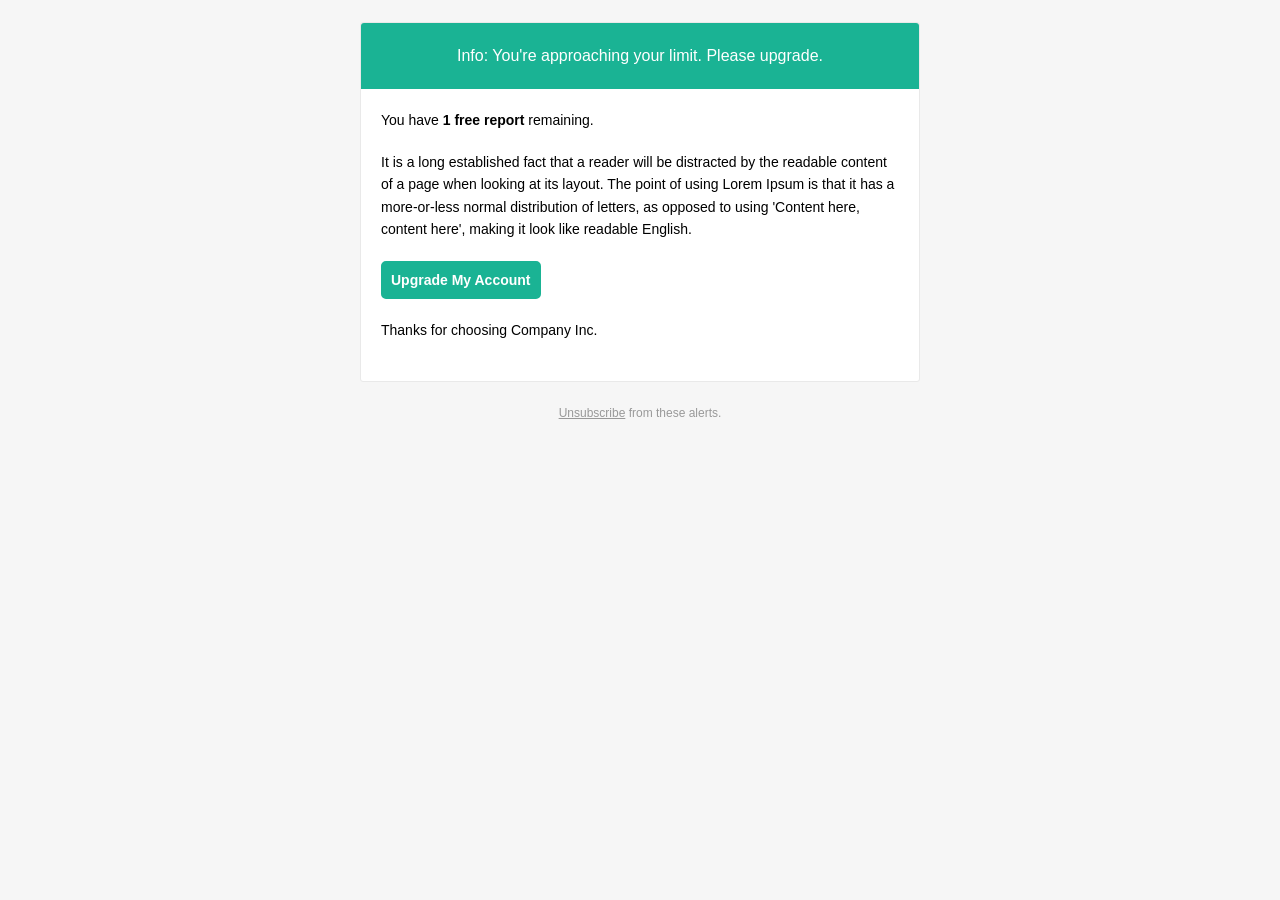
<file: public/admin_assets/email_templates/alert.html>
<!DOCTYPE html PUBLIC "-//W3C//DTD XHTML 1.0 Transitional//EN" "http://www.w3.org/TR/xhtml1/DTD/xhtml1-transitional.dtd">
<html xmlns="http://www.w3.org/1999/xhtml">

<!-- Mirrored from webapplayers.com/inspinia_admin-v2.9.4/email_templates/alert.html by HTTrack Website Copier/3.x [XR&CO'2014], Wed, 07 Aug 2024 07:29:12 GMT -->
<head>
    <meta name="viewport" content="width=device-width" />
    <meta http-equiv="Content-Type" content="text/html; charset=UTF-8" />
    <title>Alerts e.g. approaching your limit</title>
    <link href="styles.css" media="all" rel="stylesheet" type="text/css" />
</head>

<body>

<table class="body-wrap">
    <tr>
        <td></td>
        <td class="container" width="600">
            <div class="content">
                <table class="main" width="100%" cellpadding="0" cellspacing="0">
                    <tr>
                        <td class="alert alert-good">
                            Info: You're approaching your limit. Please upgrade.
                        </td>
                    </tr>
                    <tr>
                        <td class="content-wrap">
                            <table width="100%" cellpadding="0" cellspacing="0">
                                <tr>
                                    <td class="content-block">
                                        You have <strong>1 free report</strong> remaining.
                                    </td>
                                </tr>
                                <tr>
                                    <td class="content-block">
                                        It is a long established fact that a reader will be distracted by the readable content of a page when looking at its layout. The point of using Lorem Ipsum is that it has a more-or-less normal distribution of letters, as opposed to using 'Content here, content here', making it look like readable English.
                                    </td>
                                </tr>
                                <tr>
                                    <td class="content-block">
                                        <a href="#" class="btn-primary">Upgrade my account</a>
                                    </td>
                                </tr>
                                <tr>
                                    <td class="content-block">
                                        Thanks for choosing Company Inc.
                                    </td>
                                </tr>
                            </table>
                        </td>
                    </tr>
                </table>
                <div class="footer">
                    <table width="100%">
                        <tr>
                            <td class="aligncenter content-block"><a href="#">Unsubscribe</a> from these alerts.</td>
                        </tr>
                    </table>
                </div></div>
        </td>
        <td></td>
    </tr>
</table>

</body>

<!-- Mirrored from webapplayers.com/inspinia_admin-v2.9.4/email_templates/alert.html by HTTrack Website Copier/3.x [XR&CO'2014], Wed, 07 Aug 2024 07:29:12 GMT -->
</html>
</file>
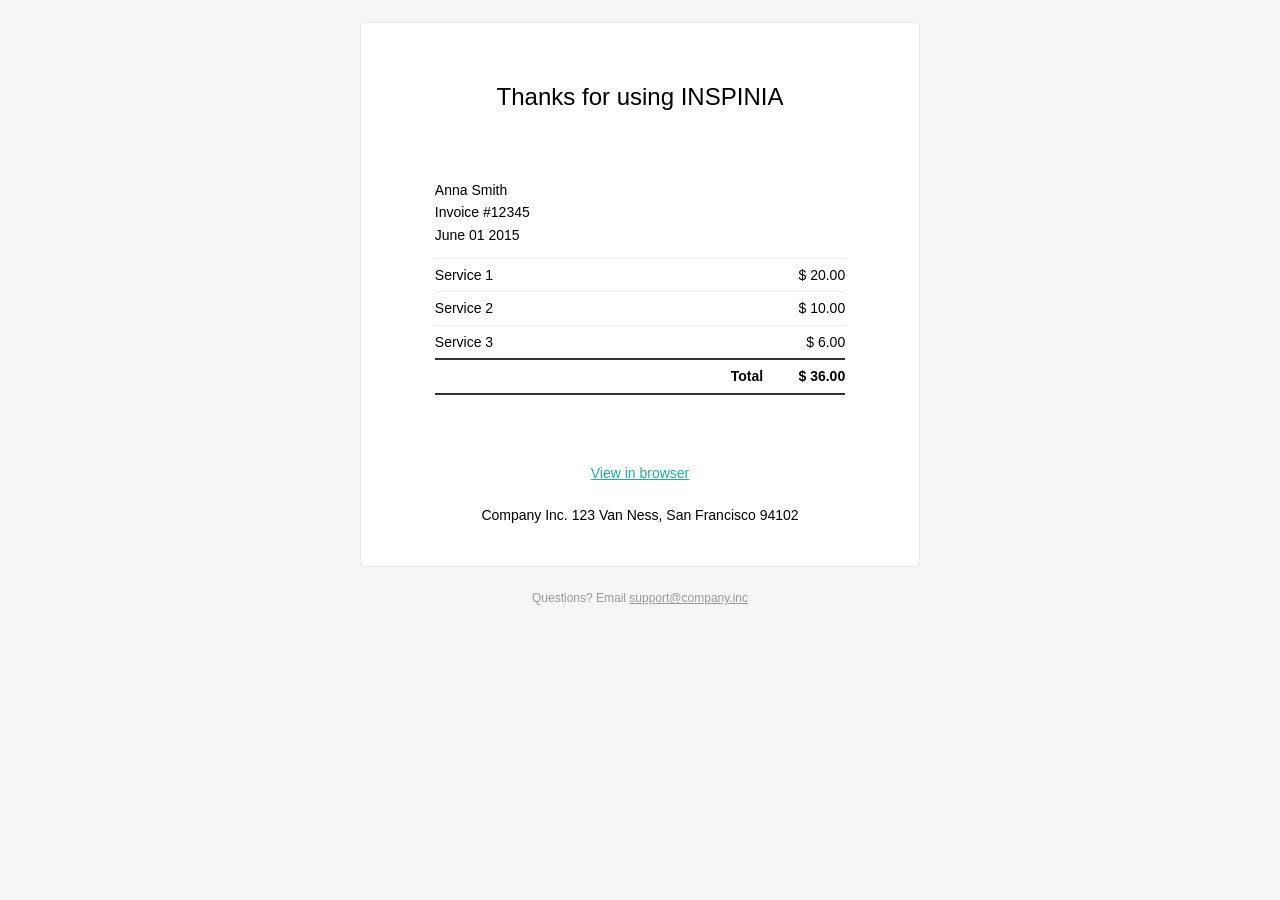
<file: public/admin_assets/email_templates/billing.html>
<!DOCTYPE html PUBLIC "-//W3C//DTD XHTML 1.0 Transitional//EN" "http://www.w3.org/TR/xhtml1/DTD/xhtml1-transitional.dtd">
<html xmlns="http://www.w3.org/1999/xhtml">

<!-- Mirrored from webapplayers.com/inspinia_admin-v2.9.4/email_templates/billing.html by HTTrack Website Copier/3.x [XR&CO'2014], Wed, 07 Aug 2024 07:29:12 GMT -->
<head>
    <meta name="viewport" content="width=device-width" />
    <meta http-equiv="Content-Type" content="text/html; charset=UTF-8" />
    <title>Billing e.g. invoices and receipts</title>
    <link href="styles.css" media="all" rel="stylesheet" type="text/css" />
</head>

<body>

<table class="body-wrap">
    <tr>
        <td></td>
        <td class="container" width="600">
            <div class="content">
                <table class="main" width="100%" cellpadding="0" cellspacing="0">
                    <tr>
                        <td class="content-wrap aligncenter">
                            <table width="100%" cellpadding="0" cellspacing="0">
                                <tr>
                                    <td class="content-block">
                                        <h2>Thanks for using INSPINIA</h2>
                                    </td>
                                </tr>
                                <tr>
                                    <td class="content-block">
                                        <table class="invoice">
                                            <tr>
                                                <td>Anna Smith<br>Invoice #12345<br>June 01 2015</td>
                                            </tr>
                                            <tr>
                                                <td>
                                                    <table class="invoice-items" cellpadding="0" cellspacing="0">
                                                        <tr>
                                                            <td>Service 1</td>
                                                            <td class="alignright">$ 20.00</td>
                                                        </tr>
                                                        <tr>
                                                            <td>Service 2</td>
                                                            <td class="alignright">$ 10.00</td>
                                                        </tr>
                                                        <tr>
                                                            <td>Service 3</td>
                                                            <td class="alignright">$ 6.00</td>
                                                        </tr>
                                                        <tr class="total">
                                                            <td class="alignright" width="80%">Total</td>
                                                            <td class="alignright">$ 36.00</td>
                                                        </tr>
                                                    </table>
                                                </td>
                                            </tr>
                                        </table>
                                    </td>
                                </tr>
                                <tr>
                                    <td class="content-block">
                                        <a href="#">View in browser</a>
                                    </td>
                                </tr>
                                <tr>
                                    <td class="content-block">
                                        Company Inc. 123 Van Ness, San Francisco 94102
                                    </td>
                                </tr>
                            </table>
                        </td>
                    </tr>
                </table>
                <div class="footer">
                    <table width="100%">
                        <tr>
                            <td class="aligncenter content-block">Questions? Email <a href="mailto:">support@company.inc</a></td>
                        </tr>
                    </table>
                </div></div>
        </td>
        <td></td>
    </tr>
</table>

</body>

<!-- Mirrored from webapplayers.com/inspinia_admin-v2.9.4/email_templates/billing.html by HTTrack Website Copier/3.x [XR&CO'2014], Wed, 07 Aug 2024 07:29:12 GMT -->
</html>
</file>
<file: preview.colorlib.com/theme/magdesign/fonts/icomoon/style.css>
@font-face {
  font-family: 'icomoon';
  src:  url('fonts/icomoon1a44.eot?10si43');
  src:  url('fonts/icomoon1a44.eot?10si43#iefix') format('embedded-opentype'),
    url('fonts/icomoon1a44.ttf?10si43') format('truetype'),
    url('fonts/icomoon1a44.woff?10si43') format('woff'),
    url('fonts/icomoon1a44.svg?10si43#icomoon') format('svg');
  font-weight: normal;
  font-style: normal;
}

[class^="icon-"], [class*=" icon-"] {
  /* use !important to prevent issues with browser extensions that change fonts */
  font-family: 'icomoon' !important;
  speak: none;
  font-style: normal;
  font-weight: normal;
  font-variant: normal;
  text-transform: none;
  line-height: 1;

  /* Better Font Rendering =========== */
  -webkit-font-smoothing: antialiased;
  -moz-osx-font-smoothing: grayscale;
}

.icon-asterisk:before {
  content: "\f069";
}
.icon-plus:before {
  content: "\f067";
}
.icon-question:before {
  content: "\f128";
}
.icon-minus:before {
  content: "\f068";
}
.icon-glass:before {
  content: "\f000";
}
.icon-music:before {
  content: "\f001";
}
.icon-search:before {
  content: "\f002";
}
.icon-envelope-o:before {
  content: "\f003";
}
.icon-heart:before {
  content: "\f004";
}
.icon-star:before {
  content: "\f005";
}
.icon-star-o:before {
  content: "\f006";
}
.icon-user:before {
  content: "\f007";
}
.icon-film:before {
  content: "\f008";
}
.icon-th-large:before {
  content: "\f009";
}
.icon-th:before {
  content: "\f00a";
}
.icon-th-list:before {
  content: "\f00b";
}
.icon-check:before {
  content: "\f00c";
}
.icon-close:before {
  content: "\f00d";
}
.icon-remove:before {
  content: "\f00d";
}
.icon-times:before {
  content: "\f00d";
}
.icon-search-plus:before {
  content: "\f00e";
}
.icon-search-minus:before {
  content: "\f010";
}
.icon-power-off:before {
  content: "\f011";
}
.icon-signal:before {
  content: "\f012";
}
.icon-cog:before {
  content: "\f013";
}
.icon-gear:before {
  content: "\f013";
}
.icon-trash-o:before {
  content: "\f014";
}
.icon-home:before {
  content: "\f015";
}
.icon-file-o:before {
  content: "\f016";
}
.icon-clock-o:before {
  content: "\f017";
}
.icon-road:before {
  content: "\f018";
}
.icon-download:before {
  content: "\f019";
}
.icon-arrow-circle-o-down:before {
  content: "\f01a";
}
.icon-arrow-circle-o-up:before {
  content: "\f01b";
}
.icon-inbox:before {
  content: "\f01c";
}
.icon-play-circle-o:before {
  content: "\f01d";
}
.icon-repeat:before {
  content: "\f01e";
}
.icon-rotate-right:before {
  content: "\f01e";
}
.icon-refresh:before {
  content: "\f021";
}
.icon-list-alt:before {
  content: "\f022";
}
.icon-lock:before {
  content: "\f023";
}
.icon-flag:before {
  content: "\f024";
}
.icon-headphones:before {
  content: "\f025";
}
.icon-volume-off:before {
  content: "\f026";
}
.icon-volume-down:before {
  content: "\f027";
}
.icon-volume-up:before {
  content: "\f028";
}
.icon-qrcode:before {
  content: "\f029";
}
.icon-barcode:before {
  content: "\f02a";
}
.icon-tag:before {
  content: "\f02b";
}
.icon-tags:before {
  content: "\f02c";
}
.icon-book:before {
  content: "\f02d";
}
.icon-bookmark:before {
  content: "\f02e";
}
.icon-print:before {
  content: "\f02f";
}
.icon-camera:before {
  content: "\f030";
}
.icon-font:before {
  content: "\f031";
}
.icon-bold:before {
  content: "\f032";
}
.icon-italic:before {
  content: "\f033";
}
.icon-text-height:before {
  content: "\f034";
}
.icon-text-width:before {
  content: "\f035";
}
.icon-align-left:before {
  content: "\f036";
}
.icon-align-center:before {
  content: "\f037";
}
.icon-align-right:before {
  content: "\f038";
}
.icon-align-justify:before {
  content: "\f039";
}
.icon-list:before {
  content: "\f03a";
}
.icon-dedent:before {
  content: "\f03b";
}
.icon-outdent:before {
  content: "\f03b";
}
.icon-indent:before {
  content: "\f03c";
}
.icon-video-camera:before {
  content: "\f03d";
}
.icon-image:before {
  content: "\f03e";
}
.icon-photo:before {
  content: "\f03e";
}
.icon-picture-o:before {
  content: "\f03e";
}
.icon-pencil:before {
  content: "\f040";
}
.icon-map-marker:before {
  content: "\f041";
}
.icon-adjust:before {
  content: "\f042";
}
.icon-tint:before {
  content: "\f043";
}
.icon-edit:before {
  content: "\f044";
}
.icon-pencil-square-o:before {
  content: "\f044";
}
.icon-share-square-o:before {
  content: "\f045";
}
.icon-check-square-o:before {
  content: "\f046";
}
.icon-arrows:before {
  content: "\f047";
}
.icon-step-backward:before {
  content: "\f048";
}
.icon-fast-backward:before {
  content: "\f049";
}
.icon-backward:before {
  content: "\f04a";
}
.icon-play:before {
  content: "\f04b";
}
.icon-pause:before {
  content: "\f04c";
}
.icon-stop:before {
  content: "\f04d";
}
.icon-forward:before {
  content: "\f04e";
}
.icon-fast-forward:before {
  content: "\f050";
}
.icon-step-forward:before {
  content: "\f051";
}
.icon-eject:before {
  content: "\f052";
}
.icon-chevron-left:before {
  content: "\f053";
}
.icon-chevron-right:before {
  content: "\f054";
}
.icon-plus-circle:before {
  content: "\f055";
}
.icon-minus-circle:before {
  content: "\f056";
}
.icon-times-circle:before {
  content: "\f057";
}
.icon-check-circle:before {
  content: "\f058";
}
.icon-question-circle:before {
  content: "\f059";
}
.icon-info-circle:before {
  content: "\f05a";
}
.icon-crosshairs:before {
  content: "\f05b";
}
.icon-times-circle-o:before {
  content: "\f05c";
}
.icon-check-circle-o:before {
  content: "\f05d";
}
.icon-ban:before {
  content: "\f05e";
}
.icon-arrow-left:before {
  content: "\f060";
}
.icon-arrow-right:before {
  content: "\f061";
}
.icon-arrow-up:before {
  content: "\f062";
}
.icon-arrow-down:before {
  content: "\f063";
}
.icon-mail-forward:before {
  content: "\f064";
}
.icon-share:before {
  content: "\f064";
}
.icon-expand:before {
  content: "\f065";
}
.icon-compress:before {
  content: "\f066";
}
.icon-exclamation-circle:before {
  content: "\f06a";
}
.icon-gift:before {
  content: "\f06b";
}
.icon-leaf:before {
  content: "\f06c";
}
.icon-fire:before {
  content: "\f06d";
}
.icon-eye:before {
  content: "\f06e";
}
.icon-eye-slash:before {
  content: "\f070";
}
.icon-exclamation-triangle:before {
  content: "\f071";
}
.icon-warning:before {
  content: "\f071";
}
.icon-plane:before {
  content: "\f072";
}
.icon-calendar:before {
  content: "\f073";
}
.icon-random:before {
  content: "\f074";
}
.icon-comment:before {
  content: "\f075";
}
.icon-magnet:before {
  content: "\f076";
}
.icon-chevron-up:before {
  content: "\f077";
}
.icon-chevron-down:before {
  content: "\f078";
}
.icon-retweet:before {
  content: "\f079";
}
.icon-shopping-cart:before {
  content: "\f07a";
}
.icon-folder:before {
  content: "\f07b";
}
.icon-folder-open:before {
  content: "\f07c";
}
.icon-arrows-v:before {
  content: "\f07d";
}
.icon-arrows-h:before {
  content: "\f07e";
}
.icon-bar-chart:before {
  content: "\f080";
}
.icon-bar-chart-o:before {
  content: "\f080";
}
.icon-twitter-square:before {
  content: "\f081";
}
.icon-facebook-square:before {
  content: "\f082";
}
.icon-camera-retro:before {
  content: "\f083";
}
.icon-key:before {
  content: "\f084";
}
.icon-cogs:before {
  content: "\f085";
}
.icon-gears:before {
  content: "\f085";
}
.icon-comments:before {
  content: "\f086";
}
.icon-thumbs-o-up:before {
  content: "\f087";
}
.icon-thumbs-o-down:before {
  content: "\f088";
}
.icon-star-half:before {
  content: "\f089";
}
.icon-heart-o:before {
  content: "\f08a";
}
.icon-sign-out:before {
  content: "\f08b";
}
.icon-linkedin-square:before {
  content: "\f08c";
}
.icon-thumb-tack:before {
  content: "\f08d";
}
.icon-external-link:before {
  content: "\f08e";
}
.icon-sign-in:before {
  content: "\f090";
}
.icon-trophy:before {
  content: "\f091";
}
.icon-github-square:before {
  content: "\f092";
}
.icon-upload:before {
  content: "\f093";
}
.icon-lemon-o:before {
  content: "\f094";
}
.icon-phone:before {
  content: "\f095";
}
.icon-square-o:before {
  content: "\f096";
}
.icon-bookmark-o:before {
  content: "\f097";
}
.icon-phone-square:before {
  content: "\f098";
}
.icon-twitter:before {
  content: "\f099";
}
.icon-facebook:before {
  content: "\f09a";
}
.icon-facebook-f:before {
  content: "\f09a";
}
.icon-github:before {
  content: "\f09b";
}
.icon-unlock:before {
  content: "\f09c";
}
.icon-credit-card:before {
  content: "\f09d";
}
.icon-feed:before {
  content: "\f09e";
}
.icon-rss:before {
  content: "\f09e";
}
.icon-hdd-o:before {
  content: "\f0a0";
}
.icon-bullhorn:before {
  content: "\f0a1";
}
.icon-bell-o:before {
  content: "\f0a2";
}
.icon-certificate:before {
  content: "\f0a3";
}
.icon-hand-o-right:before {
  content: "\f0a4";
}
.icon-hand-o-left:before {
  content: "\f0a5";
}
.icon-hand-o-up:before {
  content: "\f0a6";
}
.icon-hand-o-down:before {
  content: "\f0a7";
}
.icon-arrow-circle-left:before {
  content: "\f0a8";
}
.icon-arrow-circle-right:before {
  content: "\f0a9";
}
.icon-arrow-circle-up:before {
  content: "\f0aa";
}
.icon-arrow-circle-down:before {
  content: "\f0ab";
}
.icon-globe:before {
  content: "\f0ac";
}
.icon-wrench:before {
  content: "\f0ad";
}
.icon-tasks:before {
  content: "\f0ae";
}
.icon-filter:before {
  content: "\f0b0";
}
.icon-briefcase:before {
  content: "\f0b1";
}
.icon-arrows-alt:before {
  content: "\f0b2";
}
.icon-group:before {
  content: "\f0c0";
}
.icon-users:before {
  content: "\f0c0";
}
.icon-chain:before {
  content: "\f0c1";
}
.icon-link:before {
  content: "\f0c1";
}
.icon-cloud:before {
  content: "\f0c2";
}
.icon-flask:before {
  content: "\f0c3";
}
.icon-cut:before {
  content: "\f0c4";
}
.icon-scissors:before {
  content: "\f0c4";
}
.icon-copy:before {
  content: "\f0c5";
}
.icon-files-o:before {
  content: "\f0c5";
}
.icon-paperclip:before {
  content: "\f0c6";
}
.icon-floppy-o:before {
  content: "\f0c7";
}
.icon-save:before {
  content: "\f0c7";
}
.icon-square:before {
  content: "\f0c8";
}
.icon-bars:before {
  content: "\f0c9";
}
.icon-navicon:before {
  content: "\f0c9";
}
.icon-reorder:before {
  content: "\f0c9";
}
.icon-list-ul:before {
  content: "\f0ca";
}
.icon-list-ol:before {
  content: "\f0cb";
}
.icon-strikethrough:before {
  content: "\f0cc";
}
.icon-underline:before {
  content: "\f0cd";
}
.icon-table:before {
  content: "\f0ce";
}
.icon-magic:before {
  content: "\f0d0";
}
.icon-truck:before {
  content: "\f0d1";
}
.icon-pinterest:before {
  content: "\f0d2";
}
.icon-pinterest-square:before {
  content: "\f0d3";
}
.icon-google-plus-square:before {
  content: "\f0d4";
}
.icon-google-plus:before {
  content: "\f0d5";
}
.icon-money:before {
  content: "\f0d6";
}
.icon-caret-down:before {
  content: "\f0d7";
}
.icon-caret-up:before {
  content: "\f0d8";
}
.icon-caret-left:before {
  content: "\f0d9";
}
.icon-caret-right:before {
  content: "\f0da";
}
.icon-columns:before {
  content: "\f0db";
}
.icon-sort:before {
  content: "\f0dc";
}
.icon-unsorted:before {
  content: "\f0dc";
}
.icon-sort-desc:before {
  content: "\f0dd";
}
.icon-sort-down:before {
  content: "\f0dd";
}
.icon-sort-asc:before {
  content: "\f0de";
}
.icon-sort-up:before {
  content: "\f0de";
}
.icon-envelope:before {
  content: "\f0e0";
}
.icon-linkedin:before {
  content: "\f0e1";
}
.icon-rotate-left:before {
  content: "\f0e2";
}
.icon-undo:before {
  content: "\f0e2";
}
.icon-gavel:before {
  content: "\f0e3";
}
.icon-legal:before {
  content: "\f0e3";
}
.icon-dashboard:before {
  content: "\f0e4";
}
.icon-tachometer:before {
  content: "\f0e4";
}
.icon-comment-o:before {
  content: "\f0e5";
}
.icon-comments-o:before {
  content: "\f0e6";
}
.icon-bolt:before {
  content: "\f0e7";
}
.icon-flash:before {
  content: "\f0e7";
}
.icon-sitemap:before {
  content: "\f0e8";
}
.icon-umbrella:before {
  content: "\f0e9";
}
.icon-clipboard:before {
  content: "\f0ea";
}
.icon-paste:before {
  content: "\f0ea";
}
.icon-lightbulb-o:before {
  content: "\f0eb";
}
.icon-exchange:before {
  content: "\f0ec";
}
.icon-cloud-download:before {
  content: "\f0ed";
}
.icon-cloud-upload:before {
  content: "\f0ee";
}
.icon-user-md:before {
  content: "\f0f0";
}
.icon-stethoscope:before {
  content: "\f0f1";
}
.icon-suitcase:before {
  content: "\f0f2";
}
.icon-bell:before {
  content: "\f0f3";
}
.icon-coffee:before {
  content: "\f0f4";
}
.icon-cutlery:before {
  content: "\f0f5";
}
.icon-file-text-o:before {
  content: "\f0f6";
}
.icon-building-o:before {
  content: "\f0f7";
}
.icon-hospital-o:before {
  content: "\f0f8";
}
.icon-ambulance:before {
  content: "\f0f9";
}
.icon-medkit:before {
  content: "\f0fa";
}
.icon-fighter-jet:before {
  content: "\f0fb";
}
.icon-beer:before {
  content: "\f0fc";
}
.icon-h-square:before {
  content: "\f0fd";
}
.icon-plus-square:before {
  content: "\f0fe";
}
.icon-angle-double-left:before {
  content: "\f100";
}
.icon-angle-double-right:before {
  content: "\f101";
}
.icon-angle-double-up:before {
  content: "\f102";
}
.icon-angle-double-down:before {
  content: "\f103";
}
.icon-angle-left:before {
  content: "\f104";
}
.icon-angle-right:before {
  content: "\f105";
}
.icon-angle-up:before {
  content: "\f106";
}
.icon-angle-down:before {
  content: "\f107";
}
.icon-desktop:before {
  content: "\f108";
}
.icon-laptop:before {
  content: "\f109";
}
.icon-tablet:before {
  content: "\f10a";
}
.icon-mobile:before {
  content: "\f10b";
}
.icon-mobile-phone:before {
  content: "\f10b";
}
.icon-circle-o:before {
  content: "\f10c";
}
.icon-quote-left:before {
  content: "\f10d";
}
.icon-quote-right:before {
  content: "\f10e";
}
.icon-spinner:before {
  content: "\f110";
}
.icon-circle:before {
  content: "\f111";
}
.icon-mail-reply:before {
  content: "\f112";
}
.icon-reply:before {
  content: "\f112";
}
.icon-github-alt:before {
  content: "\f113";
}
.icon-folder-o:before {
  content: "\f114";
}
.icon-folder-open-o:before {
  content: "\f115";
}
.icon-smile-o:before {
  content: "\f118";
}
.icon-frown-o:before {
  content: "\f119";
}
.icon-meh-o:before {
  content: "\f11a";
}
.icon-gamepad:before {
  content: "\f11b";
}
.icon-keyboard-o:before {
  content: "\f11c";
}
.icon-flag-o:before {
  content: "\f11d";
}
.icon-flag-checkered:before {
  content: "\f11e";
}
.icon-terminal:before {
  content: "\f120";
}
.icon-code:before {
  content: "\f121";
}
.icon-mail-reply-all:before {
  content: "\f122";
}
.icon-reply-all:before {
  content: "\f122";
}
.icon-star-half-empty:before {
  content: "\f123";
}
.icon-star-half-full:before {
  content: "\f123";
}
.icon-star-half-o:before {
  content: "\f123";
}
.icon-location-arrow:before {
  content: "\f124";
}
.icon-crop:before {
  content: "\f125";
}
.icon-code-fork:before {
  content: "\f126";
}
.icon-chain-broken:before {
  content: "\f127";
}
.icon-unlink:before {
  content: "\f127";
}
.icon-info:before {
  content: "\f129";
}
.icon-exclamation:before {
  content: "\f12a";
}
.icon-superscript:before {
  content: "\f12b";
}
.icon-subscript:before {
  content: "\f12c";
}
.icon-eraser:before {
  content: "\f12d";
}
.icon-puzzle-piece:before {
  content: "\f12e";
}
.icon-microphone:before {
  content: "\f130";
}
.icon-microphone-slash:before {
  content: "\f131";
}
.icon-shield:before {
  content: "\f132";
}
.icon-calendar-o:before {
  content: "\f133";
}
.icon-fire-extinguisher:before {
  content: "\f134";
}
.icon-rocket:before {
  content: "\f135";
}
.icon-maxcdn:before {
  content: "\f136";
}
.icon-chevron-circle-left:before {
  content: "\f137";
}
.icon-chevron-circle-right:before {
  content: "\f138";
}
.icon-chevron-circle-up:before {
  content: "\f139";
}
.icon-chevron-circle-down:before {
  content: "\f13a";
}
.icon-html5:before {
  content: "\f13b";
}
.icon-css3:before {
  content: "\f13c";
}
.icon-anchor:before {
  content: "\f13d";
}
.icon-unlock-alt:before {
  content: "\f13e";
}
.icon-bullseye:before {
  content: "\f140";
}
.icon-ellipsis-h:before {
  content: "\f141";
}
.icon-ellipsis-v:before {
  content: "\f142";
}
.icon-rss-square:before {
  content: "\f143";
}
.icon-play-circle:before {
  content: "\f144";
}
.icon-ticket:before {
  content: "\f145";
}
.icon-minus-square:before {
  content: "\f146";
}
.icon-minus-square-o:before {
  content: "\f147";
}
.icon-level-up:before {
  content: "\f148";
}
.icon-level-down:before {
  content: "\f149";
}
.icon-check-square:before {
  content: "\f14a";
}
.icon-pencil-square:before {
  content: "\f14b";
}
.icon-external-link-square:before {
  content: "\f14c";
}
.icon-share-square:before {
  content: "\f14d";
}
.icon-compass:before {
  content: "\f14e";
}
.icon-caret-square-o-down:before {
  content: "\f150";
}
.icon-toggle-down:before {
  content: "\f150";
}
.icon-caret-square-o-up:before {
  content: "\f151";
}
.icon-toggle-up:before {
  content: "\f151";
}
.icon-caret-square-o-right:before {
  content: "\f152";
}
.icon-toggle-right:before {
  content: "\f152";
}
.icon-eur:before {
  content: "\f153";
}
.icon-euro:before {
  content: "\f153";
}
.icon-gbp:before {
  content: "\f154";
}
.icon-dollar:before {
  content: "\f155";
}
.icon-usd:before {
  content: "\f155";
}
.icon-inr:before {
  content: "\f156";
}
.icon-rupee:before {
  content: "\f156";
}
.icon-cny:before {
  content: "\f157";
}
.icon-jpy:before {
  content: "\f157";
}
.icon-rmb:before {
  content: "\f157";
}
.icon-yen:before {
  content: "\f157";
}
.icon-rouble:before {
  content: "\f158";
}
.icon-rub:before {
  content: "\f158";
}
.icon-ruble:before {
  content: "\f158";
}
.icon-krw:before {
  content: "\f159";
}
.icon-won:before {
  content: "\f159";
}
.icon-bitcoin:before {
  content: "\f15a";
}
.icon-btc:before {
  content: "\f15a";
}
.icon-file:before {
  content: "\f15b";
}
.icon-file-text:before {
  content: "\f15c";
}
.icon-sort-alpha-asc:before {
  content: "\f15d";
}
.icon-sort-alpha-desc:before {
  content: "\f15e";
}
.icon-sort-amount-asc:before {
  content: "\f160";
}
.icon-sort-amount-desc:before {
  content: "\f161";
}
.icon-sort-numeric-asc:before {
  content: "\f162";
}
.icon-sort-numeric-desc:before {
  content: "\f163";
}
.icon-thumbs-up:before {
  content: "\f164";
}
.icon-thumbs-down:before {
  content: "\f165";
}
.icon-youtube-square:before {
  content: "\f166";
}
.icon-youtube:before {
  content: "\f167";
}
.icon-xing:before {
  content: "\f168";
}
.icon-xing-square:before {
  content: "\f169";
}
.icon-youtube-play:before {
  content: "\f16a";
}
.icon-dropbox:before {
  content: "\f16b";
}
.icon-stack-overflow:before {
  content: "\f16c";
}
.icon-instagram:before {
  content: "\f16d";
}
.icon-flickr:before {
  content: "\f16e";
}
.icon-adn:before {
  content: "\f170";
}
.icon-bitbucket:before {
  content: "\f171";
}
.icon-bitbucket-square:before {
  content: "\f172";
}
.icon-tumblr:before {
  content: "\f173";
}
.icon-tumblr-square:before {
  content: "\f174";
}
.icon-long-arrow-down:before {
  content: "\f175";
}
.icon-long-arrow-up:before {
  content: "\f176";
}
.icon-long-arrow-left:before {
  content: "\f177";
}
.icon-long-arrow-right:before {
  content: "\f178";
}
.icon-apple:before {
  content: "\f179";
}
.icon-windows:before {
  content: "\f17a";
}
.icon-android:before {
  content: "\f17b";
}
.icon-linux:before {
  content: "\f17c";
}
.icon-dribbble:before {
  content: "\f17d";
}
.icon-skype:before {
  content: "\f17e";
}
.icon-foursquare:before {
  content: "\f180";
}
.icon-trello:before {
  content: "\f181";
}
.icon-female:before {
  content: "\f182";
}
.icon-male:before {
  content: "\f183";
}
.icon-gittip:before {
  content: "\f184";
}
.icon-gratipay:before {
  content: "\f184";
}
.icon-sun-o:before {
  content: "\f185";
}
.icon-moon-o:before {
  content: "\f186";
}
.icon-archive:before {
  content: "\f187";
}
.icon-bug:before {
  content: "\f188";
}
.icon-vk:before {
  content: "\f189";
}
.icon-weibo:before {
  content: "\f18a";
}
.icon-renren:before {
  content: "\f18b";
}
.icon-pagelines:before {
  content: "\f18c";
}
.icon-stack-exchange:before {
  content: "\f18d";
}
.icon-arrow-circle-o-right:before {
  content: "\f18e";
}
.icon-arrow-circle-o-left:before {
  content: "\f190";
}
.icon-caret-square-o-left:before {
  content: "\f191";
}
.icon-toggle-left:before {
  content: "\f191";
}
.icon-dot-circle-o:before {
  content: "\f192";
}
.icon-wheelchair:before {
  content: "\f193";
}
.icon-vimeo-square:before {
  content: "\f194";
}
.icon-try:before {
  content: "\f195";
}
.icon-turkish-lira:before {
  content: "\f195";
}
.icon-plus-square-o:before {
  content: "\f196";
}
.icon-space-shuttle:before {
  content: "\f197";
}
.icon-slack:before {
  content: "\f198";
}
.icon-envelope-square:before {
  content: "\f199";
}
.icon-wordpress:before {
  content: "\f19a";
}
.icon-openid:before {
  content: "\f19b";
}
.icon-bank:before {
  content: "\f19c";
}
.icon-institution:before {
  content: "\f19c";
}
.icon-university:before {
  content: "\f19c";
}
.icon-graduation-cap:before {
  content: "\f19d";
}
.icon-mortar-board:before {
  content: "\f19d";
}
.icon-yahoo:before {
  content: "\f19e";
}
.icon-google:before {
  content: "\f1a0";
}
.icon-reddit:before {
  content: "\f1a1";
}
.icon-reddit-square:before {
  content: "\f1a2";
}
.icon-stumbleupon-circle:before {
  content: "\f1a3";
}
.icon-stumbleupon:before {
  content: "\f1a4";
}
.icon-delicious:before {
  content: "\f1a5";
}
.icon-digg:before {
  content: "\f1a6";
}
.icon-pied-piper-pp:before {
  content: "\f1a7";
}
.icon-pied-piper-alt:before {
  content: "\f1a8";
}
.icon-drupal:before {
  content: "\f1a9";
}
.icon-joomla:before {
  content: "\f1aa";
}
.icon-language:before {
  content: "\f1ab";
}
.icon-fax:before {
  content: "\f1ac";
}
.icon-building:before {
  content: "\f1ad";
}
.icon-child:before {
  content: "\f1ae";
}
.icon-paw:before {
  content: "\f1b0";
}
.icon-spoon:before {
  content: "\f1b1";
}
.icon-cube:before {
  content: "\f1b2";
}
.icon-cubes:before {
  content: "\f1b3";
}
.icon-behance:before {
  content: "\f1b4";
}
.icon-behance-square:before {
  content: "\f1b5";
}
.icon-steam:before {
  content: "\f1b6";
}
.icon-steam-square:before {
  content: "\f1b7";
}
.icon-recycle:before {
  content: "\f1b8";
}
.icon-automobile:before {
  content: "\f1b9";
}
.icon-car:before {
  content: "\f1b9";
}
.icon-cab:before {
  content: "\f1ba";
}
.icon-taxi:before {
  content: "\f1ba";
}
.icon-tree:before {
  content: "\f1bb";
}
.icon-spotify:before {
  content: "\f1bc";
}
.icon-deviantart:before {
  content: "\f1bd";
}
.icon-soundcloud:before {
  content: "\f1be";
}
.icon-database:before {
  content: "\f1c0";
}
.icon-file-pdf-o:before {
  content: "\f1c1";
}
.icon-file-word-o:before {
  content: "\f1c2";
}
.icon-file-excel-o:before {
  content: "\f1c3";
}
.icon-file-powerpoint-o:before {
  content: "\f1c4";
}
.icon-file-image-o:before {
  content: "\f1c5";
}
.icon-file-photo-o:before {
  content: "\f1c5";
}
.icon-file-picture-o:before {
  content: "\f1c5";
}
.icon-file-archive-o:before {
  content: "\f1c6";
}
.icon-file-zip-o:before {
  content: "\f1c6";
}
.icon-file-audio-o:before {
  content: "\f1c7";
}
.icon-file-sound-o:before {
  content: "\f1c7";
}
.icon-file-movie-o:before {
  content: "\f1c8";
}
.icon-file-video-o:before {
  content: "\f1c8";
}
.icon-file-code-o:before {
  content: "\f1c9";
}
.icon-vine:before {
  content: "\f1ca";
}
.icon-codepen:before {
  content: "\f1cb";
}
.icon-jsfiddle:before {
  content: "\f1cc";
}
.icon-life-bouy:before {
  content: "\f1cd";
}
.icon-life-buoy:before {
  content: "\f1cd";
}
.icon-life-ring:before {
  content: "\f1cd";
}
.icon-life-saver:before {
  content: "\f1cd";
}
.icon-support:before {
  content: "\f1cd";
}
.icon-circle-o-notch:before {
  content: "\f1ce";
}
.icon-ra:before {
  content: "\f1d0";
}
.icon-rebel:before {
  content: "\f1d0";
}
.icon-resistance:before {
  content: "\f1d0";
}
.icon-empire:before {
  content: "\f1d1";
}
.icon-ge:before {
  content: "\f1d1";
}
.icon-git-square:before {
  content: "\f1d2";
}
.icon-git:before {
  content: "\f1d3";
}
.icon-hacker-news:before {
  content: "\f1d4";
}
.icon-y-combinator-square:before {
  content: "\f1d4";
}
.icon-yc-square:before {
  content: "\f1d4";
}
.icon-tencent-weibo:before {
  content: "\f1d5";
}
.icon-qq:before {
  content: "\f1d6";
}
.icon-wechat:before {
  content: "\f1d7";
}
.icon-weixin:before {
  content: "\f1d7";
}
.icon-paper-plane:before {
  content: "\f1d8";
}
.icon-send:before {
  content: "\f1d8";
}
.icon-paper-plane-o:before {
  content: "\f1d9";
}
.icon-send-o:before {
  content: "\f1d9";
}
.icon-history:before {
  content: "\f1da";
}
.icon-circle-thin:before {
  content: "\f1db";
}
.icon-header:before {
  content: "\f1dc";
}
.icon-paragraph:before {
  content: "\f1dd";
}
.icon-sliders:before {
  content: "\f1de";
}
.icon-share-alt:before {
  content: "\f1e0";
}
.icon-share-alt-square:before {
  content: "\f1e1";
}
.icon-bomb:before {
  content: "\f1e2";
}
.icon-futbol-o:before {
  content: "\f1e3";
}
.icon-soccer-ball-o:before {
  content: "\f1e3";
}
.icon-tty:before {
  content: "\f1e4";
}
.icon-binoculars:before {
  content: "\f1e5";
}
.icon-plug:before {
  content: "\f1e6";
}
.icon-slideshare:before {
  content: "\f1e7";
}
.icon-twitch:before {
  content: "\f1e8";
}
.icon-yelp:before {
  content: "\f1e9";
}
.icon-newspaper-o:before {
  content: "\f1ea";
}
.icon-wifi:before {
  content: "\f1eb";
}
.icon-calculator:before {
  content: "\f1ec";
}
.icon-paypal:before {
  content: "\f1ed";
}
.icon-google-wallet:before {
  content: "\f1ee";
}
.icon-cc-visa:before {
  content: "\f1f0";
}
.icon-cc-mastercard:before {
  content: "\f1f1";
}
.icon-cc-discover:before {
  content: "\f1f2";
}
.icon-cc-amex:before {
  content: "\f1f3";
}
.icon-cc-paypal:before {
  content: "\f1f4";
}
.icon-cc-stripe:before {
  content: "\f1f5";
}
.icon-bell-slash:before {
  content: "\f1f6";
}
.icon-bell-slash-o:before {
  content: "\f1f7";
}
.icon-trash:before {
  content: "\f1f8";
}
.icon-copyright:before {
  content: "\f1f9";
}
.icon-at:before {
  content: "\f1fa";
}
.icon-eyedropper:before {
  content: "\f1fb";
}
.icon-paint-brush:before {
  content: "\f1fc";
}
.icon-birthday-cake:before {
  content: "\f1fd";
}
.icon-area-chart:before {
  content: "\f1fe";
}
.icon-pie-chart:before {
  content: "\f200";
}
.icon-line-chart:before {
  content: "\f201";
}
.icon-lastfm:before {
  content: "\f202";
}
.icon-lastfm-square:before {
  content: "\f203";
}
.icon-toggle-off:before {
  content: "\f204";
}
.icon-toggle-on:before {
  content: "\f205";
}
.icon-bicycle:before {
  content: "\f206";
}
.icon-bus:before {
  content: "\f207";
}
.icon-ioxhost:before {
  content: "\f208";
}
.icon-angellist:before {
  content: "\f209";
}
.icon-cc:before {
  content: "\f20a";
}
.icon-ils:before {
  content: "\f20b";
}
.icon-shekel:before {
  content: "\f20b";
}
.icon-sheqel:before {
  content: "\f20b";
}
.icon-meanpath:before {
  content: "\f20c";
}
.icon-buysellads:before {
  content: "\f20d";
}
.icon-connectdevelop:before {
  content: "\f20e";
}
.icon-dashcube:before {
  content: "\f210";
}
.icon-forumbee:before {
  content: "\f211";
}
.icon-leanpub:before {
  content: "\f212";
}
.icon-sellsy:before {
  content: "\f213";
}
.icon-shirtsinbulk:before {
  content: "\f214";
}
.icon-simplybuilt:before {
  content: "\f215";
}
.icon-skyatlas:before {
  content: "\f216";
}
.icon-cart-plus:before {
  content: "\f217";
}
.icon-cart-arrow-down:before {
  content: "\f218";
}
.icon-diamond:before {
  content: "\f219";
}
.icon-ship:before {
  content: "\f21a";
}
.icon-user-secret:before {
  content: "\f21b";
}
.icon-motorcycle:before {
  content: "\f21c";
}
.icon-street-view:before {
  content: "\f21d";
}
.icon-heartbeat:before {
  content: "\f21e";
}
.icon-venus:before {
  content: "\f221";
}
.icon-mars:before {
  content: "\f222";
}
.icon-mercury:before {
  content: "\f223";
}
.icon-intersex:before {
  content: "\f224";
}
.icon-transgender:before {
  content: "\f224";
}
.icon-transgender-alt:before {
  content: "\f225";
}
.icon-venus-double:before {
  content: "\f226";
}
.icon-mars-double:before {
  content: "\f227";
}
.icon-venus-mars:before {
  content: "\f228";
}
.icon-mars-stroke:before {
  content: "\f229";
}
.icon-mars-stroke-v:before {
  content: "\f22a";
}
.icon-mars-stroke-h:before {
  content: "\f22b";
}
.icon-neuter:before {
  content: "\f22c";
}
.icon-genderless:before {
  content: "\f22d";
}
.icon-facebook-official:before {
  content: "\f230";
}
.icon-pinterest-p:before {
  content: "\f231";
}
.icon-whatsapp:before {
  content: "\f232";
}
.icon-server:before {
  content: "\f233";
}
.icon-user-plus:before {
  content: "\f234";
}
.icon-user-times:before {
  content: "\f235";
}
.icon-bed:before {
  content: "\f236";
}
.icon-hotel:before {
  content: "\f236";
}
.icon-viacoin:before {
  content: "\f237";
}
.icon-train:before {
  content: "\f238";
}
.icon-subway:before {
  content: "\f239";
}
.icon-medium:before {
  content: "\f23a";
}
.icon-y-combinator:before {
  content: "\f23b";
}
.icon-yc:before {
  content: "\f23b";
}
.icon-optin-monster:before {
  content: "\f23c";
}
.icon-opencart:before {
  content: "\f23d";
}
.icon-expeditedssl:before {
  content: "\f23e";
}
.icon-battery:before {
  content: "\f240";
}
.icon-battery-4:before {
  content: "\f240";
}
.icon-battery-full:before {
  content: "\f240";
}
.icon-battery-3:before {
  content: "\f241";
}
.icon-battery-three-quarters:before {
  content: "\f241";
}
.icon-battery-2:before {
  content: "\f242";
}
.icon-battery-half:before {
  content: "\f242";
}
.icon-battery-1:before {
  content: "\f243";
}
.icon-battery-quarter:before {
  content: "\f243";
}
.icon-battery-0:before {
  content: "\f244";
}
.icon-battery-empty:before {
  content: "\f244";
}
.icon-mouse-pointer:before {
  content: "\f245";
}
.icon-i-cursor:before {
  content: "\f246";
}
.icon-object-group:before {
  content: "\f247";
}
.icon-object-ungroup:before {
  content: "\f248";
}
.icon-sticky-note:before {
  content: "\f249";
}
.icon-sticky-note-o:before {
  content: "\f24a";
}
.icon-cc-jcb:before {
  content: "\f24b";
}
.icon-cc-diners-club:before {
  content: "\f24c";
}
.icon-clone:before {
  content: "\f24d";
}
.icon-balance-scale:before {
  content: "\f24e";
}
.icon-hourglass-o:before {
  content: "\f250";
}
.icon-hourglass-1:before {
  content: "\f251";
}
.icon-hourglass-start:before {
  content: "\f251";
}
.icon-hourglass-2:before {
  content: "\f252";
}
.icon-hourglass-half:before {
  content: "\f252";
}
.icon-hourglass-3:before {
  content: "\f253";
}
.icon-hourglass-end:before {
  content: "\f253";
}
.icon-hourglass:before {
  content: "\f254";
}
.icon-hand-grab-o:before {
  content: "\f255";
}
.icon-hand-rock-o:before {
  content: "\f255";
}
.icon-hand-paper-o:before {
  content: "\f256";
}
.icon-hand-stop-o:before {
  content: "\f256";
}
.icon-hand-scissors-o:before {
  content: "\f257";
}
.icon-hand-lizard-o:before {
  content: "\f258";
}
.icon-hand-spock-o:before {
  content: "\f259";
}
.icon-hand-pointer-o:before {
  content: "\f25a";
}
.icon-hand-peace-o:before {
  content: "\f25b";
}
.icon-trademark:before {
  content: "\f25c";
}
.icon-registered:before {
  content: "\f25d";
}
.icon-creative-commons:before {
  content: "\f25e";
}
.icon-gg:before {
  content: "\f260";
}
.icon-gg-circle:before {
  content: "\f261";
}
.icon-tripadvisor:before {
  content: "\f262";
}
.icon-odnoklassniki:before {
  content: "\f263";
}
.icon-odnoklassniki-square:before {
  content: "\f264";
}
.icon-get-pocket:before {
  content: "\f265";
}
.icon-wikipedia-w:before {
  content: "\f266";
}
.icon-safari:before {
  content: "\f267";
}
.icon-chrome:before {
  content: "\f268";
}
.icon-firefox:before {
  content: "\f269";
}
.icon-opera:before {
  content: "\f26a";
}
.icon-internet-explorer:before {
  content: "\f26b";
}
.icon-television:before {
  content: "\f26c";
}
.icon-tv:before {
  content: "\f26c";
}
.icon-contao:before {
  content: "\f26d";
}
.icon-500px:before {
  content: "\f26e";
}
.icon-amazon:before {
  content: "\f270";
}
.icon-calendar-plus-o:before {
  content: "\f271";
}
.icon-calendar-minus-o:before {
  content: "\f272";
}
.icon-calendar-times-o:before {
  content: "\f273";
}
.icon-calendar-check-o:before {
  content: "\f274";
}
.icon-industry:before {
  content: "\f275";
}
.icon-map-pin:before {
  content: "\f276";
}
.icon-map-signs:before {
  content: "\f277";
}
.icon-map-o:before {
  content: "\f278";
}
.icon-map:before {
  content: "\f279";
}
.icon-commenting:before {
  content: "\f27a";
}
.icon-commenting-o:before {
  content: "\f27b";
}
.icon-houzz:before {
  content: "\f27c";
}
.icon-vimeo:before {
  content: "\f27d";
}
.icon-black-tie:before {
  content: "\f27e";
}
.icon-fonticons:before {
  content: "\f280";
}
.icon-reddit-alien:before {
  content: "\f281";
}
.icon-edge:before {
  content: "\f282";
}
.icon-credit-card-alt:before {
  content: "\f283";
}
.icon-codiepie:before {
  content: "\f284";
}
.icon-modx:before {
  content: "\f285";
}
.icon-fort-awesome:before {
  content: "\f286";
}
.icon-usb:before {
  content: "\f287";
}
.icon-product-hunt:before {
  content: "\f288";
}
.icon-mixcloud:before {
  content: "\f289";
}
.icon-scribd:before {
  content: "\f28a";
}
.icon-pause-circle:before {
  content: "\f28b";
}
.icon-pause-circle-o:before {
  content: "\f28c";
}
.icon-stop-circle:before {
  content: "\f28d";
}
.icon-stop-circle-o:before {
  content: "\f28e";
}
.icon-shopping-bag:before {
  content: "\f290";
}
.icon-shopping-basket:before {
  content: "\f291";
}
.icon-hashtag:before {
  content: "\f292";
}
.icon-bluetooth:before {
  content: "\f293";
}
.icon-bluetooth-b:before {
  content: "\f294";
}
.icon-percent:before {
  content: "\f295";
}
.icon-gitlab:before {
  content: "\f296";
}
.icon-wpbeginner:before {
  content: "\f297";
}
.icon-wpforms:before {
  content: "\f298";
}
.icon-envira:before {
  content: "\f299";
}
.icon-universal-access:before {
  content: "\f29a";
}
.icon-wheelchair-alt:before {
  content: "\f29b";
}
.icon-question-circle-o:before {
  content: "\f29c";
}
.icon-blind:before {
  content: "\f29d";
}
.icon-audio-description:before {
  content: "\f29e";
}
.icon-volume-control-phone:before {
  content: "\f2a0";
}
.icon-braille:before {
  content: "\f2a1";
}
.icon-assistive-listening-systems:before {
  content: "\f2a2";
}
.icon-american-sign-language-interpreting:before {
  content: "\f2a3";
}
.icon-asl-interpreting:before {
  content: "\f2a3";
}
.icon-deaf:before {
  content: "\f2a4";
}
.icon-deafness:before {
  content: "\f2a4";
}
.icon-hard-of-hearing:before {
  content: "\f2a4";
}
.icon-glide:before {
  content: "\f2a5";
}
.icon-glide-g:before {
  content: "\f2a6";
}
.icon-sign-language:before {
  content: "\f2a7";
}
.icon-signing:before {
  content: "\f2a7";
}
.icon-low-vision:before {
  content: "\f2a8";
}
.icon-viadeo:before {
  content: "\f2a9";
}
.icon-viadeo-square:before {
  content: "\f2aa";
}
.icon-snapchat:before {
  content: "\f2ab";
}
.icon-snapchat-ghost:before {
  content: "\f2ac";
}
.icon-snapchat-square:before {
  content: "\f2ad";
}
.icon-pied-piper:before {
  content: "\f2ae";
}
.icon-first-order:before {
  content: "\f2b0";
}
.icon-yoast:before {
  content: "\f2b1";
}
.icon-themeisle:before {
  content: "\f2b2";
}
.icon-google-plus-circle:before {
  content: "\f2b3";
}
.icon-google-plus-official:before {
  content: "\f2b3";
}
.icon-fa:before {
  content: "\f2b4";
}
.icon-font-awesome:before {
  content: "\f2b4";
}
.icon-handshake-o:before {
  content: "\f2b5";
}
.icon-envelope-open:before {
  content: "\f2b6";
}
.icon-envelope-open-o:before {
  content: "\f2b7";
}
.icon-linode:before {
  content: "\f2b8";
}
.icon-address-book:before {
  content: "\f2b9";
}
.icon-address-book-o:before {
  content: "\f2ba";
}
.icon-address-card:before {
  content: "\f2bb";
}
.icon-vcard:before {
  content: "\f2bb";
}
.icon-address-card-o:before {
  content: "\f2bc";
}
.icon-vcard-o:before {
  content: "\f2bc";
}
.icon-user-circle:before {
  content: "\f2bd";
}
.icon-user-circle-o:before {
  content: "\f2be";
}
.icon-user-o:before {
  content: "\f2c0";
}
.icon-id-badge:before {
  content: "\f2c1";
}
.icon-drivers-license:before {
  content: "\f2c2";
}
.icon-id-card:before {
  content: "\f2c2";
}
.icon-drivers-license-o:before {
  content: "\f2c3";
}
.icon-id-card-o:before {
  content: "\f2c3";
}
.icon-quora:before {
  content: "\f2c4";
}
.icon-free-code-camp:before {
  content: "\f2c5";
}
.icon-telegram:before {
  content: "\f2c6";
}
.icon-thermometer:before {
  content: "\f2c7";
}
.icon-thermometer-4:before {
  content: "\f2c7";
}
.icon-thermometer-full:before {
  content: "\f2c7";
}
.icon-thermometer-3:before {
  content: "\f2c8";
}
.icon-thermometer-three-quarters:before {
  content: "\f2c8";
}
.icon-thermometer-2:before {
  content: "\f2c9";
}
.icon-thermometer-half:before {
  content: "\f2c9";
}
.icon-thermometer-1:before {
  content: "\f2ca";
}
.icon-thermometer-quarter:before {
  content: "\f2ca";
}
.icon-thermometer-0:before {
  content: "\f2cb";
}
.icon-thermometer-empty:before {
  content: "\f2cb";
}
.icon-shower:before {
  content: "\f2cc";
}
.icon-bath:before {
  content: "\f2cd";
}
.icon-bathtub:before {
  content: "\f2cd";
}
.icon-s15:before {
  content: "\f2cd";
}
.icon-podcast:before {
  content: "\f2ce";
}
.icon-window-maximize:before {
  content: "\f2d0";
}
.icon-window-minimize:before {
  content: "\f2d1";
}
.icon-window-restore:before {
  content: "\f2d2";
}
.icon-times-rectangle:before {
  content: "\f2d3";
}
.icon-window-close:before {
  content: "\f2d3";
}
.icon-times-rectangle-o:before {
  content: "\f2d4";
}
.icon-window-close-o:before {
  content: "\f2d4";
}
.icon-bandcamp:before {
  content: "\f2d5";
}
.icon-grav:before {
  content: "\f2d6";
}
.icon-etsy:before {
  content: "\f2d7";
}
.icon-imdb:before {
  content: "\f2d8";
}
.icon-ravelry:before {
  content: "\f2d9";
}
.icon-eercast:before {
  content: "\f2da";
}
.icon-microchip:before {
  content: "\f2db";
}
.icon-snowflake-o:before {
  content: "\f2dc";
}
.icon-superpowers:before {
  content: "\f2dd";
}
.icon-wpexplorer:before {
  content: "\f2de";
}
.icon-meetup:before {
  content: "\f2e0";
}
.icon-3d_rotation:before {
  content: "\e84d";
}
.icon-ac_unit:before {
  content: "\eb3b";
}
.icon-alarm:before {
  content: "\e855";
}
.icon-access_alarms:before {
  content: "\e191";
}
.icon-schedule:before {
  content: "\e8b5";
}
.icon-accessibility:before {
  content: "\e84e";
}
.icon-accessible:before {
  content: "\e914";
}
.icon-account_balance:before {
  content: "\e84f";
}
.icon-account_balance_wallet:before {
  content: "\e850";
}
.icon-account_box:before {
  content: "\e851";
}
.icon-account_circle:before {
  content: "\e853";
}
.icon-adb:before {
  content: "\e60e";
}
.icon-add:before {
  content: "\e145";
}
.icon-add_a_photo:before {
  content: "\e439";
}
.icon-alarm_add:before {
  content: "\e856";
}
.icon-add_alert:before {
  content: "\e003";
}
.icon-add_box:before {
  content: "\e146";
}
.icon-add_circle:before {
  content: "\e147";
}
.icon-control_point:before {
  content: "\e3ba";
}
.icon-add_location:before {
  content: "\e567";
}
.icon-add_shopping_cart:before {
  content: "\e854";
}
.icon-queue:before {
  content: "\e03c";
}
.icon-add_to_queue:before {
  content: "\e05c";
}
.icon-adjust2:before {
  content: "\e39e";
}
.icon-airline_seat_flat:before {
  content: "\e630";
}
.icon-airline_seat_flat_angled:before {
  content: "\e631";
}
.icon-airline_seat_individual_suite:before {
  content: "\e632";
}
.icon-airline_seat_legroom_extra:before {
  content: "\e633";
}
.icon-airline_seat_legroom_normal:before {
  content: "\e634";
}
.icon-airline_seat_legroom_reduced:before {
  content: "\e635";
}
.icon-airline_seat_recline_extra:before {
  content: "\e636";
}
.icon-airline_seat_recline_normal:before {
  content: "\e637";
}
.icon-flight:before {
  content: "\e539";
}
.icon-airplanemode_inactive:before {
  content: "\e194";
}
.icon-airplay:before {
  content: "\e055";
}
.icon-airport_shuttle:before {
  content: "\eb3c";
}
.icon-alarm_off:before {
  content: "\e857";
}
.icon-alarm_on:before {
  content: "\e858";
}
.icon-album:before {
  content: "\e019";
}
.icon-all_inclusive:before {
  content: "\eb3d";
}
.icon-all_out:before {
  content: "\e90b";
}
.icon-android2:before {
  content: "\e859";
}
.icon-announcement:before {
  content: "\e85a";
}
.icon-apps:before {
  content: "\e5c3";
}
.icon-archive2:before {
  content: "\e149";
}
.icon-arrow_back:before {
  content: "\e5c4";
}
.icon-arrow_downward:before {
  content: "\e5db";
}
.icon-arrow_drop_down:before {
  content: "\e5c5";
}
.icon-arrow_drop_down_circle:before {
  content: "\e5c6";
}
.icon-arrow_drop_up:before {
  content: "\e5c7";
}
.icon-arrow_forward:before {
  content: "\e5c8";
}
.icon-arrow_upward:before {
  content: "\e5d8";
}
.icon-art_track:before {
  content: "\e060";
}
.icon-aspect_ratio:before {
  content: "\e85b";
}
.icon-poll:before {
  content: "\e801";
}
.icon-assignment:before {
  content: "\e85d";
}
.icon-assignment_ind:before {
  content: "\e85e";
}
.icon-assignment_late:before {
  content: "\e85f";
}
.icon-assignment_return:before {
  content: "\e860";
}
.icon-assignment_returned:before {
  content: "\e861";
}
.icon-assignment_turned_in:before {
  content: "\e862";
}
.icon-assistant:before {
  content: "\e39f";
}
.icon-flag2:before {
  content: "\e153";
}
.icon-attach_file:before {
  content: "\e226";
}
.icon-attach_money:before {
  content: "\e227";
}
.icon-attachment:before {
  content: "\e2bc";
}
.icon-audiotrack:before {
  content: "\e3a1";
}
.icon-autorenew:before {
  content: "\e863";
}
.icon-av_timer:before {
  content: "\e01b";
}
.icon-backspace:before {
  content: "\e14a";
}
.icon-cloud_upload:before {
  content: "\e2c3";
}
.icon-battery_alert:before {
  content: "\e19c";
}
.icon-battery_charging_full:before {
  content: "\e1a3";
}
.icon-battery_std:before {
  content: "\e1a5";
}
.icon-battery_unknown:before {
  content: "\e1a6";
}
.icon-beach_access:before {
  content: "\eb3e";
}
.icon-beenhere:before {
  content: "\e52d";
}
.icon-block:before {
  content: "\e14b";
}
.icon-bluetooth2:before {
  content: "\e1a7";
}
.icon-bluetooth_searching:before {
  content: "\e1aa";
}
.icon-bluetooth_connected:before {
  content: "\e1a8";
}
.icon-bluetooth_disabled:before {
  content: "\e1a9";
}
.icon-blur_circular:before {
  content: "\e3a2";
}
.icon-blur_linear:before {
  content: "\e3a3";
}
.icon-blur_off:before {
  content: "\e3a4";
}
.icon-blur_on:before {
  content: "\e3a5";
}
.icon-class:before {
  content: "\e86e";
}
.icon-turned_in:before {
  content: "\e8e6";
}
.icon-turned_in_not:before {
  content: "\e8e7";
}
.icon-border_all:before {
  content: "\e228";
}
.icon-border_bottom:before {
  content: "\e229";
}
.icon-border_clear:before {
  content: "\e22a";
}
.icon-border_color:before {
  content: "\e22b";
}
.icon-border_horizontal:before {
  content: "\e22c";
}
.icon-border_inner:before {
  content: "\e22d";
}
.icon-border_left:before {
  content: "\e22e";
}
.icon-border_outer:before {
  content: "\e22f";
}
.icon-border_right:before {
  content: "\e230";
}
.icon-border_style:before {
  content: "\e231";
}
.icon-border_top:before {
  content: "\e232";
}
.icon-border_vertical:before {
  content: "\e233";
}
.icon-branding_watermark:before {
  content: "\e06b";
}
.icon-brightness_1:before {
  content: "\e3a6";
}
.icon-brightness_2:before {
  content: "\e3a7";
}
.icon-brightness_3:before {
  content: "\e3a8";
}
.icon-brightness_4:before {
  content: "\e3a9";
}
.icon-brightness_low:before {
  content: "\e1ad";
}
.icon-brightness_medium:before {
  content: "\e1ae";
}
.icon-brightness_high:before {
  content: "\e1ac";
}
.icon-brightness_auto:before {
  content: "\e1ab";
}
.icon-broken_image:before {
  content: "\e3ad";
}
.icon-brush:before {
  content: "\e3ae";
}
.icon-bubble_chart:before {
  content: "\e6dd";
}
.icon-bug_report:before {
  content: "\e868";
}
.icon-build:before {
  content: "\e869";
}
.icon-burst_mode:before {
  content: "\e43c";
}
.icon-domain:before {
  content: "\e7ee";
}
.icon-business_center:before {
  content: "\eb3f";
}
.icon-cached:before {
  content: "\e86a";
}
.icon-cake:before {
  content: "\e7e9";
}
.icon-phone2:before {
  content: "\e0cd";
}
.icon-call_end:before {
  content: "\e0b1";
}
.icon-call_made:before {
  content: "\e0b2";
}
.icon-merge_type:before {
  content: "\e252";
}
.icon-call_missed:before {
  content: "\e0b4";
}
.icon-call_missed_outgoing:before {
  content: "\e0e4";
}
.icon-call_received:before {
  content: "\e0b5";
}
.icon-call_split:before {
  content: "\e0b6";
}
.icon-call_to_action:before {
  content: "\e06c";
}
.icon-camera2:before {
  content: "\e3af";
}
.icon-photo_camera:before {
  content: "\e412";
}
.icon-camera_enhance:before {
  content: "\e8fc";
}
.icon-camera_front:before {
  content: "\e3b1";
}
.icon-camera_rear:before {
  content: "\e3b2";
}
.icon-camera_roll:before {
  content: "\e3b3";
}
.icon-cancel:before {
  content: "\e5c9";
}
.icon-redeem:before {
  content: "\e8b1";
}
.icon-card_membership:before {
  content: "\e8f7";
}
.icon-card_travel:before {
  content: "\e8f8";
}
.icon-casino:before {
  content: "\eb40";
}
.icon-cast:before {
  content: "\e307";
}
.icon-cast_connected:before {
  content: "\e308";
}
.icon-center_focus_strong:before {
  content: "\e3b4";
}
.icon-center_focus_weak:before {
  content: "\e3b5";
}
.icon-change_history:before {
  content: "\e86b";
}
.icon-chat:before {
  content: "\e0b7";
}
.icon-chat_bubble:before {
  content: "\e0ca";
}
.icon-chat_bubble_outline:before {
  content: "\e0cb";
}
.icon-check2:before {
  content: "\e5ca";
}
.icon-check_box:before {
  content: "\e834";
}
.icon-check_box_outline_blank:before {
  content: "\e835";
}
.icon-check_circle:before {
  content: "\e86c";
}
.icon-navigate_before:before {
  content: "\e408";
}
.icon-navigate_next:before {
  content: "\e409";
}
.icon-child_care:before {
  content: "\eb41";
}
.icon-child_friendly:before {
  content: "\eb42";
}
.icon-chrome_reader_mode:before {
  content: "\e86d";
}
.icon-close2:before {
  content: "\e5cd";
}
.icon-clear_all:before {
  content: "\e0b8";
}
.icon-closed_caption:before {
  content: "\e01c";
}
.icon-wb_cloudy:before {
  content: "\e42d";
}
.icon-cloud_circle:before {
  content: "\e2be";
}
.icon-cloud_done:before {
  content: "\e2bf";
}
.icon-cloud_download:before {
  content: "\e2c0";
}
.icon-cloud_off:before {
  content: "\e2c1";
}
.icon-cloud_queue:before {
  content: "\e2c2";
}
.icon-code2:before {
  content: "\e86f";
}
.icon-photo_library:before {
  content: "\e413";
}
.icon-collections_bookmark:before {
  content: "\e431";
}
.icon-palette:before {
  content: "\e40a";
}
.icon-colorize:before {
  content: "\e3b8";
}
.icon-comment2:before {
  content: "\e0b9";
}
.icon-compare:before {
  content: "\e3b9";
}
.icon-compare_arrows:before {
  content: "\e915";
}
.icon-laptop2:before {
  content: "\e31e";
}
.icon-confirmation_number:before {
  content: "\e638";
}
.icon-contact_mail:before {
  content: "\e0d0";
}
.icon-contact_phone:before {
  content: "\e0cf";
}
.icon-contacts:before {
  content: "\e0ba";
}
.icon-content_copy:before {
  content: "\e14d";
}
.icon-content_cut:before {
  content: "\e14e";
}
.icon-content_paste:before {
  content: "\e14f";
}
.icon-control_point_duplicate:before {
  content: "\e3bb";
}
.icon-copyright2:before {
  content: "\e90c";
}
.icon-mode_edit:before {
  content: "\e254";
}
.icon-create_new_folder:before {
  content: "\e2cc";
}
.icon-payment:before {
  content: "\e8a1";
}
.icon-crop2:before {
  content: "\e3be";
}
.icon-crop_16_9:before {
  content: "\e3bc";
}
.icon-crop_3_2:before {
  content: "\e3bd";
}
.icon-crop_landscape:before {
  content: "\e3c3";
}
.icon-crop_7_5:before {
  content: "\e3c0";
}
.icon-crop_din:before {
  content: "\e3c1";
}
.icon-crop_free:before {
  content: "\e3c2";
}
.icon-crop_original:before {
  content: "\e3c4";
}
.icon-crop_portrait:before {
  content: "\e3c5";
}
.icon-crop_rotate:before {
  content: "\e437";
}
.icon-crop_square:before {
  content: "\e3c6";
}
.icon-dashboard2:before {
  content: "\e871";
}
.icon-data_usage:before {
  content: "\e1af";
}
.icon-date_range:before {
  content: "\e916";
}
.icon-dehaze:before {
  content: "\e3c7";
}
.icon-delete:before {
  content: "\e872";
}
.icon-delete_forever:before {
  content: "\e92b";
}
.icon-delete_sweep:before {
  content: "\e16c";
}
.icon-description:before {
  content: "\e873";
}
.icon-desktop_mac:before {
  content: "\e30b";
}
.icon-desktop_windows:before {
  content: "\e30c";
}
.icon-details:before {
  content: "\e3c8";
}
.icon-developer_board:before {
  content: "\e30d";
}
.icon-developer_mode:before {
  content: "\e1b0";
}
.icon-device_hub:before {
  content: "\e335";
}
.icon-phonelink:before {
  content: "\e326";
}
.icon-devices_other:before {
  content: "\e337";
}
.icon-dialer_sip:before {
  content: "\e0bb";
}
.icon-dialpad:before {
  content: "\e0bc";
}
.icon-directions:before {
  content: "\e52e";
}
.icon-directions_bike:before {
  content: "\e52f";
}
.icon-directions_boat:before {
  content: "\e532";
}
.icon-directions_bus:before {
  content: "\e530";
}
.icon-directions_car:before {
  content: "\e531";
}
.icon-directions_railway:before {
  content: "\e534";
}
.icon-directions_run:before {
  content: "\e566";
}
.icon-directions_transit:before {
  content: "\e535";
}
.icon-directions_walk:before {
  content: "\e536";
}
.icon-disc_full:before {
  content: "\e610";
}
.icon-dns:before {
  content: "\e875";
}
.icon-not_interested:before {
  content: "\e033";
}
.icon-do_not_disturb_alt:before {
  content: "\e611";
}
.icon-do_not_disturb_off:before {
  content: "\e643";
}
.icon-remove_circle:before {
  content: "\e15c";
}
.icon-dock:before {
  content: "\e30e";
}
.icon-done:before {
  content: "\e876";
}
.icon-done_all:before {
  content: "\e877";
}
.icon-donut_large:before {
  content: "\e917";
}
.icon-donut_small:before {
  content: "\e918";
}
.icon-drafts:before {
  content: "\e151";
}
.icon-drag_handle:before {
  content: "\e25d";
}
.icon-time_to_leave:before {
  content: "\e62c";
}
.icon-dvr:before {
  content: "\e1b2";
}
.icon-edit_location:before {
  content: "\e568";
}
.icon-eject2:before {
  content: "\e8fb";
}
.icon-markunread:before {
  content: "\e159";
}
.icon-enhanced_encryption:before {
  content: "\e63f";
}
.icon-equalizer:before {
  content: "\e01d";
}
.icon-error:before {
  content: "\e000";
}
.icon-error_outline:before {
  content: "\e001";
}
.icon-euro_symbol:before {
  content: "\e926";
}
.icon-ev_station:before {
  content: "\e56d";
}
.icon-insert_invitation:before {
  content: "\e24f";
}
.icon-event_available:before {
  content: "\e614";
}
.icon-event_busy:before {
  content: "\e615";
}
.icon-event_note:before {
  content: "\e616";
}
.icon-event_seat:before {
  content: "\e903";
}
.icon-exit_to_app:before {
  content: "\e879";
}
.icon-expand_less:before {
  content: "\e5ce";
}
.icon-expand_more:before {
  content: "\e5cf";
}
.icon-explicit:before {
  content: "\e01e";
}
.icon-explore:before {
  content: "\e87a";
}
.icon-exposure:before {
  content: "\e3ca";
}
.icon-exposure_neg_1:before {
  content: "\e3cb";
}
.icon-exposure_neg_2:before {
  content: "\e3cc";
}
.icon-exposure_plus_1:before {
  content: "\e3cd";
}
.icon-exposure_plus_2:before {
  content: "\e3ce";
}
.icon-exposure_zero:before {
  content: "\e3cf";
}
.icon-extension:before {
  content: "\e87b";
}
.icon-face:before {
  content: "\e87c";
}
.icon-fast_forward:before {
  content: "\e01f";
}
.icon-fast_rewind:before {
  content: "\e020";
}
.icon-favorite:before {
  content: "\e87d";
}
.icon-favorite_border:before {
  content: "\e87e";
}
.icon-featured_play_list:before {
  content: "\e06d";
}
.icon-featured_video:before {
  content: "\e06e";
}
.icon-sms_failed:before {
  content: "\e626";
}
.icon-fiber_dvr:before {
  content: "\e05d";
}
.icon-fiber_manual_record:before {
  content: "\e061";
}
.icon-fiber_new:before {
  content: "\e05e";
}
.icon-fiber_pin:before {
  content: "\e06a";
}
.icon-fiber_smart_record:before {
  content: "\e062";
}
.icon-get_app:before {
  content: "\e884";
}
.icon-file_upload:before {
  content: "\e2c6";
}
.icon-filter2:before {
  content: "\e3d3";
}
.icon-filter_1:before {
  content: "\e3d0";
}
.icon-filter_2:before {
  content: "\e3d1";
}
.icon-filter_3:before {
  content: "\e3d2";
}
.icon-filter_4:before {
  content: "\e3d4";
}
.icon-filter_5:before {
  content: "\e3d5";
}
.icon-filter_6:before {
  content: "\e3d6";
}
.icon-filter_7:before {
  content: "\e3d7";
}
.icon-filter_8:before {
  content: "\e3d8";
}
.icon-filter_9:before {
  content: "\e3d9";
}
.icon-filter_9_plus:before {
  content: "\e3da";
}
.icon-filter_b_and_w:before {
  content: "\e3db";
}
.icon-filter_center_focus:before {
  content: "\e3dc";
}
.icon-filter_drama:before {
  content: "\e3dd";
}
.icon-filter_frames:before {
  content: "\e3de";
}
.icon-terrain:before {
  content: "\e564";
}
.icon-filter_list:before {
  content: "\e152";
}
.icon-filter_none:before {
  content: "\e3e0";
}
.icon-filter_tilt_shift:before {
  content: "\e3e2";
}
.icon-filter_vintage:before {
  content: "\e3e3";
}
.icon-find_in_page:before {
  content: "\e880";
}
.icon-find_replace:before {
  content: "\e881";
}
.icon-fingerprint:before {
  content: "\e90d";
}
.icon-first_page:before {
  content: "\e5dc";
}
.icon-fitness_center:before {
  content: "\eb43";
}
.icon-flare:before {
  content: "\e3e4";
}
.icon-flash_auto:before {
  content: "\e3e5";
}
.icon-flash_off:before {
  content: "\e3e6";
}
.icon-flash_on:before {
  content: "\e3e7";
}
.icon-flight_land:before {
  content: "\e904";
}
.icon-flight_takeoff:before {
  content: "\e905";
}
.icon-flip:before {
  content: "\e3e8";
}
.icon-flip_to_back:before {
  content: "\e882";
}
.icon-flip_to_front:before {
  content: "\e883";
}
.icon-folder2:before {
  content: "\e2c7";
}
.icon-folder_open:before {
  content: "\e2c8";
}
.icon-folder_shared:before {
  content: "\e2c9";
}
.icon-folder_special:before {
  content: "\e617";
}
.icon-font_download:before {
  content: "\e167";
}
.icon-format_align_center:before {
  content: "\e234";
}
.icon-format_align_justify:before {
  content: "\e235";
}
.icon-format_align_left:before {
  content: "\e236";
}
.icon-format_align_right:before {
  content: "\e237";
}
.icon-format_bold:before {
  content: "\e238";
}
.icon-format_clear:before {
  content: "\e239";
}
.icon-format_color_fill:before {
  content: "\e23a";
}
.icon-format_color_reset:before {
  content: "\e23b";
}
.icon-format_color_text:before {
  content: "\e23c";
}
.icon-format_indent_decrease:before {
  content: "\e23d";
}
.icon-format_indent_increase:before {
  content: "\e23e";
}
.icon-format_italic:before {
  content: "\e23f";
}
.icon-format_line_spacing:before {
  content: "\e240";
}
.icon-format_list_bulleted:before {
  content: "\e241";
}
.icon-format_list_numbered:before {
  content: "\e242";
}
.icon-format_paint:before {
  content: "\e243";
}
.icon-format_quote:before {
  content: "\e244";
}
.icon-format_shapes:before {
  content: "\e25e";
}
.icon-format_size:before {
  content: "\e245";
}
.icon-format_strikethrough:before {
  content: "\e246";
}
.icon-format_textdirection_l_to_r:before {
  content: "\e247";
}
.icon-format_textdirection_r_to_l:before {
  content: "\e248";
}
.icon-format_underlined:before {
  content: "\e249";
}
.icon-question_answer:before {
  content: "\e8af";
}
.icon-forward2:before {
  content: "\e154";
}
.icon-forward_10:before {
  content: "\e056";
}
.icon-forward_30:before {
  content: "\e057";
}
.icon-forward_5:before {
  content: "\e058";
}
.icon-free_breakfast:before {
  content: "\eb44";
}
.icon-fullscreen:before {
  content: "\e5d0";
}
.icon-fullscreen_exit:before {
  content: "\e5d1";
}
.icon-functions:before {
  content: "\e24a";
}
.icon-g_translate:before {
  content: "\e927";
}
.icon-games:before {
  content: "\e021";
}
.icon-gavel2:before {
  content: "\e90e";
}
.icon-gesture:before {
  content: "\e155";
}
.icon-gif:before {
  content: "\e908";
}
.icon-goat:before {
  content: "\e900";
}
.icon-golf_course:before {
  content: "\eb45";
}
.icon-my_location:before {
  content: "\e55c";
}
.icon-location_searching:before {
  content: "\e1b7";
}
.icon-location_disabled:before {
  content: "\e1b6";
}
.icon-star2:before {
  content: "\e838";
}
.icon-gradient:before {
  content: "\e3e9";
}
.icon-grain:before {
  content: "\e3ea";
}
.icon-graphic_eq:before {
  content: "\e1b8";
}
.icon-grid_off:before {
  content: "\e3eb";
}
.icon-grid_on:before {
  content: "\e3ec";
}
.icon-people:before {
  content: "\e7fb";
}
.icon-group_add:before {
  content: "\e7f0";
}
.icon-group_work:before {
  content: "\e886";
}
.icon-hd:before {
  content: "\e052";
}
.icon-hdr_off:before {
  content: "\e3ed";
}
.icon-hdr_on:before {
  content: "\e3ee";
}
.icon-hdr_strong:before {
  content: "\e3f1";
}
.icon-hdr_weak:before {
  content: "\e3f2";
}
.icon-headset:before {
  content: "\e310";
}
.icon-headset_mic:before {
  content: "\e311";
}
.icon-healing:before {
  content: "\e3f3";
}
.icon-hearing:before {
  content: "\e023";
}
.icon-help:before {
  content: "\e887";
}
.icon-help_outline:before {
  content: "\e8fd";
}
.icon-high_quality:before {
  content: "\e024";
}
.icon-highlight:before {
  content: "\e25f";
}
.icon-highlight_off:before {
  content: "\e888";
}
.icon-restore:before {
  content: "\e8b3";
}
.icon-home2:before {
  content: "\e88a";
}
.icon-hot_tub:before {
  content: "\eb46";
}
.icon-local_hotel:before {
  content: "\e549";
}
.icon-hourglass_empty:before {
  content: "\e88b";
}
.icon-hourglass_full:before {
  content: "\e88c";
}
.icon-http:before {
  content: "\e902";
}
.icon-lock2:before {
  content: "\e897";
}
.icon-photo2:before {
  content: "\e410";
}
.icon-image_aspect_ratio:before {
  content: "\e3f5";
}
.icon-import_contacts:before {
  content: "\e0e0";
}
.icon-import_export:before {
  content: "\e0c3";
}
.icon-important_devices:before {
  content: "\e912";
}
.icon-inbox2:before {
  content: "\e156";
}
.icon-indeterminate_check_box:before {
  content: "\e909";
}
.icon-info2:before {
  content: "\e88e";
}
.icon-info_outline:before {
  content: "\e88f";
}
.icon-input:before {
  content: "\e890";
}
.icon-insert_comment:before {
  content: "\e24c";
}
.icon-insert_drive_file:before {
  content: "\e24d";
}
.icon-tag_faces:before {
  content: "\e420";
}
.icon-link2:before {
  content: "\e157";
}
.icon-invert_colors:before {
  content: "\e891";
}
.icon-invert_colors_off:before {
  content: "\e0c4";
}
.icon-iso:before {
  content: "\e3f6";
}
.icon-keyboard:before {
  content: "\e312";
}
.icon-keyboard_arrow_down:before {
  content: "\e313";
}
.icon-keyboard_arrow_left:before {
  content: "\e314";
}
.icon-keyboard_arrow_right:before {
  content: "\e315";
}
.icon-keyboard_arrow_up:before {
  content: "\e316";
}
.icon-keyboard_backspace:before {
  content: "\e317";
}
.icon-keyboard_capslock:before {
  content: "\e318";
}
.icon-keyboard_hide:before {
  content: "\e31a";
}
.icon-keyboard_return:before {
  content: "\e31b";
}
.icon-keyboard_tab:before {
  content: "\e31c";
}
.icon-keyboard_voice:before {
  content: "\e31d";
}
.icon-kitchen:before {
  content: "\eb47";
}
.icon-label:before {
  content: "\e892";
}
.icon-label_outline:before {
  content: "\e893";
}
.icon-language2:before {
  content: "\e894";
}
.icon-laptop_chromebook:before {
  content: "\e31f";
}
.icon-laptop_mac:before {
  content: "\e320";
}
.icon-laptop_windows:before {
  content: "\e321";
}
.icon-last_page:before {
  content: "\e5dd";
}
.icon-open_in_new:before {
  content: "\e89e";
}
.icon-layers:before {
  content: "\e53b";
}
.icon-layers_clear:before {
  content: "\e53c";
}
.icon-leak_add:before {
  content: "\e3f8";
}
.icon-leak_remove:before {
  content: "\e3f9";
}
.icon-lens:before {
  content: "\e3fa";
}
.icon-library_books:before {
  content: "\e02f";
}
.icon-library_music:before {
  content: "\e030";
}
.icon-lightbulb_outline:before {
  content: "\e90f";
}
.icon-line_style:before {
  content: "\e919";
}
.icon-line_weight:before {
  content: "\e91a";
}
.icon-linear_scale:before {
  content: "\e260";
}
.icon-linked_camera:before {
  content: "\e438";
}
.icon-list2:before {
  content: "\e896";
}
.icon-live_help:before {
  content: "\e0c6";
}
.icon-live_tv:before {
  content: "\e639";
}
.icon-local_play:before {
  content: "\e553";
}
.icon-local_airport:before {
  content: "\e53d";
}
.icon-local_atm:before {
  content: "\e53e";
}
.icon-local_bar:before {
  content: "\e540";
}
.icon-local_cafe:before {
  content: "\e541";
}
.icon-local_car_wash:before {
  content: "\e542";
}
.icon-local_convenience_store:before {
  content: "\e543";
}
.icon-restaurant_menu:before {
  content: "\e561";
}
.icon-local_drink:before {
  content: "\e544";
}
.icon-local_florist:before {
  content: "\e545";
}
.icon-local_gas_station:before {
  content: "\e546";
}
.icon-shopping_cart:before {
  content: "\e8cc";
}
.icon-local_hospital:before {
  content: "\e548";
}
.icon-local_laundry_service:before {
  content: "\e54a";
}
.icon-local_library:before {
  content: "\e54b";
}
.icon-local_mall:before {
  content: "\e54c";
}
.icon-theaters:before {
  content: "\e8da";
}
.icon-local_offer:before {
  content: "\e54e";
}
.icon-local_parking:before {
  content: "\e54f";
}
.icon-local_pharmacy:before {
  content: "\e550";
}
.icon-local_pizza:before {
  content: "\e552";
}
.icon-print2:before {
  content: "\e8ad";
}
.icon-local_shipping:before {
  content: "\e558";
}
.icon-local_taxi:before {
  content: "\e559";
}
.icon-location_city:before {
  content: "\e7f1";
}
.icon-location_off:before {
  content: "\e0c7";
}
.icon-room:before {
  content: "\e8b4";
}
.icon-lock_open:before {
  content: "\e898";
}
.icon-lock_outline:before {
  content: "\e899";
}
.icon-looks:before {
  content: "\e3fc";
}
.icon-looks_3:before {
  content: "\e3fb";
}
.icon-looks_4:before {
  content: "\e3fd";
}
.icon-looks_5:before {
  content: "\e3fe";
}
.icon-looks_6:before {
  content: "\e3ff";
}
.icon-looks_one:before {
  content: "\e400";
}
.icon-looks_two:before {
  content: "\e401";
}
.icon-sync:before {
  content: "\e627";
}
.icon-loupe:before {
  content: "\e402";
}
.icon-low_priority:before {
  content: "\e16d";
}
.icon-loyalty:before {
  content: "\e89a";
}
.icon-mail_outline:before {
  content: "\e0e1";
}
.icon-map2:before {
  content: "\e55b";
}
.icon-markunread_mailbox:before {
  content: "\e89b";
}
.icon-memory:before {
  content: "\e322";
}
.icon-menu:before {
  content: "\e5d2";
}
.icon-message:before {
  content: "\e0c9";
}
.icon-mic:before {
  content: "\e029";
}
.icon-mic_none:before {
  content: "\e02a";
}
.icon-mic_off:before {
  content: "\e02b";
}
.icon-mms:before {
  content: "\e618";
}
.icon-mode_comment:before {
  content: "\e253";
}
.icon-monetization_on:before {
  content: "\e263";
}
.icon-money_off:before {
  content: "\e25c";
}
.icon-monochrome_photos:before {
  content: "\e403";
}
.icon-mood_bad:before {
  content: "\e7f3";
}
.icon-more:before {
  content: "\e619";
}
.icon-more_horiz:before {
  content: "\e5d3";
}
.icon-more_vert:before {
  content: "\e5d4";
}
.icon-motorcycle2:before {
  content: "\e91b";
}
.icon-mouse:before {
  content: "\e323";
}
.icon-move_to_inbox:before {
  content: "\e168";
}
.icon-movie_creation:before {
  content: "\e404";
}
.icon-movie_filter:before {
  content: "\e43a";
}
.icon-multiline_chart:before {
  content: "\e6df";
}
.icon-music_note:before {
  content: "\e405";
}
.icon-music_video:before {
  content: "\e063";
}
.icon-nature:before {
  content: "\e406";
}
.icon-nature_people:before {
  content: "\e407";
}
.icon-navigation:before {
  content: "\e55d";
}
.icon-near_me:before {
  content: "\e569";
}
.icon-network_cell:before {
  content: "\e1b9";
}
.icon-network_check:before {
  content: "\e640";
}
.icon-network_locked:before {
  content: "\e61a";
}
.icon-network_wifi:before {
  content: "\e1ba";
}
.icon-new_releases:before {
  content: "\e031";
}
.icon-next_week:before {
  content: "\e16a";
}
.icon-nfc:before {
  content: "\e1bb";
}
.icon-no_encryption:before {
  content: "\e641";
}
.icon-signal_cellular_no_sim:before {
  content: "\e1ce";
}
.icon-note:before {
  content: "\e06f";
}
.icon-note_add:before {
  content: "\e89c";
}
.icon-notifications:before {
  content: "\e7f4";
}
.icon-notifications_active:before {
  content: "\e7f7";
}
.icon-notifications_none:before {
  content: "\e7f5";
}
.icon-notifications_off:before {
  content: "\e7f6";
}
.icon-notifications_paused:before {
  content: "\e7f8";
}
.icon-offline_pin:before {
  content: "\e90a";
}
.icon-ondemand_video:before {
  content: "\e63a";
}
.icon-opacity:before {
  content: "\e91c";
}
.icon-open_in_browser:before {
  content: "\e89d";
}
.icon-open_with:before {
  content: "\e89f";
}
.icon-pages:before {
  content: "\e7f9";
}
.icon-pageview:before {
  content: "\e8a0";
}
.icon-pan_tool:before {
  content: "\e925";
}
.icon-panorama:before {
  content: "\e40b";
}
.icon-radio_button_unchecked:before {
  content: "\e836";
}
.icon-panorama_horizontal:before {
  content: "\e40d";
}
.icon-panorama_vertical:before {
  content: "\e40e";
}
.icon-panorama_wide_angle:before {
  content: "\e40f";
}
.icon-party_mode:before {
  content: "\e7fa";
}
.icon-pause2:before {
  content: "\e034";
}
.icon-pause_circle_filled:before {
  content: "\e035";
}
.icon-pause_circle_outline:before {
  content: "\e036";
}
.icon-people_outline:before {
  content: "\e7fc";
}
.icon-perm_camera_mic:before {
  content: "\e8a2";
}
.icon-perm_contact_calendar:before {
  content: "\e8a3";
}
.icon-perm_data_setting:before {
  content: "\e8a4";
}
.icon-perm_device_information:before {
  content: "\e8a5";
}
.icon-person_outline:before {
  content: "\e7ff";
}
.icon-perm_media:before {
  content: "\e8a7";
}
.icon-perm_phone_msg:before {
  content: "\e8a8";
}
.icon-perm_scan_wifi:before {
  content: "\e8a9";
}
.icon-person:before {
  content: "\e7fd";
}
.icon-person_add:before {
  content: "\e7fe";
}
.icon-person_pin:before {
  content: "\e55a";
}
.icon-person_pin_circle:before {
  content: "\e56a";
}
.icon-personal_video:before {
  content: "\e63b";
}
.icon-pets:before {
  content: "\e91d";
}
.icon-phone_android:before {
  content: "\e324";
}
.icon-phone_bluetooth_speaker:before {
  content: "\e61b";
}
.icon-phone_forwarded:before {
  content: "\e61c";
}
.icon-phone_in_talk:before {
  content: "\e61d";
}
.icon-phone_iphone:before {
  content: "\e325";
}
.icon-phone_locked:before {
  content: "\e61e";
}
.icon-phone_missed:before {
  content: "\e61f";
}
.icon-phone_paused:before {
  content: "\e620";
}
.icon-phonelink_erase:before {
  content: "\e0db";
}
.icon-phonelink_lock:before {
  content: "\e0dc";
}
.icon-phonelink_off:before {
  content: "\e327";
}
.icon-phonelink_ring:before {
  content: "\e0dd";
}
.icon-phonelink_setup:before {
  content: "\e0de";
}
.icon-photo_album:before {
  content: "\e411";
}
.icon-photo_filter:before {
  content: "\e43b";
}
.icon-photo_size_select_actual:before {
  content: "\e432";
}
.icon-photo_size_select_large:before {
  content: "\e433";
}
.icon-photo_size_select_small:before {
  content: "\e434";
}
.icon-picture_as_pdf:before {
  content: "\e415";
}
.icon-picture_in_picture:before {
  content: "\e8aa";
}
.icon-picture_in_picture_alt:before {
  content: "\e911";
}
.icon-pie_chart:before {
  content: "\e6c4";
}
.icon-pie_chart_outlined:before {
  content: "\e6c5";
}
.icon-pin_drop:before {
  content: "\e55e";
}
.icon-play_arrow:before {
  content: "\e037";
}
.icon-play_circle_filled:before {
  content: "\e038";
}
.icon-play_circle_outline:before {
  content: "\e039";
}
.icon-play_for_work:before {
  content: "\e906";
}
.icon-playlist_add:before {
  content: "\e03b";
}
.icon-playlist_add_check:before {
  content: "\e065";
}
.icon-playlist_play:before {
  content: "\e05f";
}
.icon-plus_one:before {
  content: "\e800";
}
.icon-polymer:before {
  content: "\e8ab";
}
.icon-pool:before {
  content: "\eb48";
}
.icon-portable_wifi_off:before {
  content: "\e0ce";
}
.icon-portrait:before {
  content: "\e416";
}
.icon-power:before {
  content: "\e63c";
}
.icon-power_input:before {
  content: "\e336";
}
.icon-power_settings_new:before {
  content: "\e8ac";
}
.icon-pregnant_woman:before {
  content: "\e91e";
}
.icon-present_to_all:before {
  content: "\e0df";
}
.icon-priority_high:before {
  content: "\e645";
}
.icon-public:before {
  content: "\e80b";
}
.icon-publish:before {
  content: "\e255";
}
.icon-queue_music:before {
  content: "\e03d";
}
.icon-queue_play_next:before {
  content: "\e066";
}
.icon-radio:before {
  content: "\e03e";
}
.icon-radio_button_checked:before {
  content: "\e837";
}
.icon-rate_review:before {
  content: "\e560";
}
.icon-receipt:before {
  content: "\e8b0";
}
.icon-recent_actors:before {
  content: "\e03f";
}
.icon-record_voice_over:before {
  content: "\e91f";
}
.icon-redo:before {
  content: "\e15a";
}
.icon-refresh2:before {
  content: "\e5d5";
}
.icon-remove2:before {
  content: "\e15b";
}
.icon-remove_circle_outline:before {
  content: "\e15d";
}
.icon-remove_from_queue:before {
  content: "\e067";
}
.icon-visibility:before {
  content: "\e8f4";
}
.icon-remove_shopping_cart:before {
  content: "\e928";
}
.icon-reorder2:before {
  content: "\e8fe";
}
.icon-repeat2:before {
  content: "\e040";
}
.icon-repeat_one:before {
  content: "\e041";
}
.icon-replay:before {
  content: "\e042";
}
.icon-replay_10:before {
  content: "\e059";
}
.icon-replay_30:before {
  content: "\e05a";
}
.icon-replay_5:before {
  content: "\e05b";
}
.icon-reply2:before {
  content: "\e15e";
}
.icon-reply_all:before {
  content: "\e15f";
}
.icon-report:before {
  content: "\e160";
}
.icon-warning2:before {
  content: "\e002";
}
.icon-restaurant:before {
  content: "\e56c";
}
.icon-restore_page:before {
  content: "\e929";
}
.icon-ring_volume:before {
  content: "\e0d1";
}
.icon-room_service:before {
  content: "\eb49";
}
.icon-rotate_90_degrees_ccw:before {
  content: "\e418";
}
.icon-rotate_left:before {
  content: "\e419";
}
.icon-rotate_right:before {
  content: "\e41a";
}
.icon-rounded_corner:before {
  content: "\e920";
}
.icon-router:before {
  content: "\e328";
}
.icon-rowing:before {
  content: "\e921";
}
.icon-rss_feed:before {
  content: "\e0e5";
}
.icon-rv_hookup:before {
  content: "\e642";
}
.icon-satellite:before {
  content: "\e562";
}
.icon-save2:before {
  content: "\e161";
}
.icon-scanner:before {
  content: "\e329";
}
.icon-school:before {
  content: "\e80c";
}
.icon-screen_lock_landscape:before {
  content: "\e1be";
}
.icon-screen_lock_portrait:before {
  content: "\e1bf";
}
.icon-screen_lock_rotation:before {
  content: "\e1c0";
}
.icon-screen_rotation:before {
  content: "\e1c1";
}
.icon-screen_share:before {
  content: "\e0e2";
}
.icon-sd_storage:before {
  content: "\e1c2";
}
.icon-search2:before {
  content: "\e8b6";
}
.icon-security:before {
  content: "\e32a";
}
.icon-select_all:before {
  content: "\e162";
}
.icon-send2:before {
  content: "\e163";
}
.icon-sentiment_dissatisfied:before {
  content: "\e811";
}
.icon-sentiment_neutral:before {
  content: "\e812";
}
.icon-sentiment_satisfied:before {
  content: "\e813";
}
.icon-sentiment_very_dissatisfied:before {
  content: "\e814";
}
.icon-sentiment_very_satisfied:before {
  content: "\e815";
}
.icon-settings:before {
  content: "\e8b8";
}
.icon-settings_applications:before {
  content: "\e8b9";
}
.icon-settings_backup_restore:before {
  content: "\e8ba";
}
.icon-settings_bluetooth:before {
  content: "\e8bb";
}
.icon-settings_brightness:before {
  content: "\e8bd";
}
.icon-settings_cell:before {
  content: "\e8bc";
}
.icon-settings_ethernet:before {
  content: "\e8be";
}
.icon-settings_input_antenna:before {
  content: "\e8bf";
}
.icon-settings_input_composite:before {
  content: "\e8c1";
}
.icon-settings_input_hdmi:before {
  content: "\e8c2";
}
.icon-settings_input_svideo:before {
  content: "\e8c3";
}
.icon-settings_overscan:before {
  content: "\e8c4";
}
.icon-settings_phone:before {
  content: "\e8c5";
}
.icon-settings_power:before {
  content: "\e8c6";
}
.icon-settings_remote:before {
  content: "\e8c7";
}
.icon-settings_system_daydream:before {
  content: "\e1c3";
}
.icon-settings_voice:before {
  content: "\e8c8";
}
.icon-share2:before {
  content: "\e80d";
}
.icon-shop:before {
  content: "\e8c9";
}
.icon-shop_two:before {
  content: "\e8ca";
}
.icon-shopping_basket:before {
  content: "\e8cb";
}
.icon-short_text:before {
  content: "\e261";
}
.icon-show_chart:before {
  content: "\e6e1";
}
.icon-shuffle:before {
  content: "\e043";
}
.icon-signal_cellular_4_bar:before {
  content: "\e1c8";
}
.icon-signal_cellular_connected_no_internet_4_bar:before {
  content: "\e1cd";
}
.icon-signal_cellular_null:before {
  content: "\e1cf";
}
.icon-signal_cellular_off:before {
  content: "\e1d0";
}
.icon-signal_wifi_4_bar:before {
  content: "\e1d8";
}
.icon-signal_wifi_4_bar_lock:before {
  content: "\e1d9";
}
.icon-signal_wifi_off:before {
  content: "\e1da";
}
.icon-sim_card:before {
  content: "\e32b";
}
.icon-sim_card_alert:before {
  content: "\e624";
}
.icon-skip_next:before {
  content: "\e044";
}
.icon-skip_previous:before {
  content: "\e045";
}
.icon-slideshow:before {
  content: "\e41b";
}
.icon-slow_motion_video:before {
  content: "\e068";
}
.icon-stay_primary_portrait:before {
  content: "\e0d6";
}
.icon-smoke_free:before {
  content: "\eb4a";
}
.icon-smoking_rooms:before {
  content: "\eb4b";
}
.icon-textsms:before {
  content: "\e0d8";
}
.icon-snooze:before {
  content: "\e046";
}
.icon-sort2:before {
  content: "\e164";
}
.icon-sort_by_alpha:before {
  content: "\e053";
}
.icon-spa:before {
  content: "\eb4c";
}
.icon-space_bar:before {
  content: "\e256";
}
.icon-speaker:before {
  content: "\e32d";
}
.icon-speaker_group:before {
  content: "\e32e";
}
.icon-speaker_notes:before {
  content: "\e8cd";
}
.icon-speaker_notes_off:before {
  content: "\e92a";
}
.icon-speaker_phone:before {
  content: "\e0d2";
}
.icon-spellcheck:before {
  content: "\e8ce";
}
.icon-star_border:before {
  content: "\e83a";
}
.icon-star_half:before {
  content: "\e839";
}
.icon-stars:before {
  content: "\e8d0";
}
.icon-stay_primary_landscape:before {
  content: "\e0d5";
}
.icon-stop2:before {
  content: "\e047";
}
.icon-stop_screen_share:before {
  content: "\e0e3";
}
.icon-storage:before {
  content: "\e1db";
}
.icon-store_mall_directory:before {
  content: "\e563";
}
.icon-straighten:before {
  content: "\e41c";
}
.icon-streetview:before {
  content: "\e56e";
}
.icon-strikethrough_s:before {
  content: "\e257";
}
.icon-style:before {
  content: "\e41d";
}
.icon-subdirectory_arrow_left:before {
  content: "\e5d9";
}
.icon-subdirectory_arrow_right:before {
  content: "\e5da";
}
.icon-subject:before {
  content: "\e8d2";
}
.icon-subscriptions:before {
  content: "\e064";
}
.icon-subtitles:before {
  content: "\e048";
}
.icon-subway2:before {
  content: "\e56f";
}
.icon-supervisor_account:before {
  content: "\e8d3";
}
.icon-surround_sound:before {
  content: "\e049";
}
.icon-swap_calls:before {
  content: "\e0d7";
}
.icon-swap_horiz:before {
  content: "\e8d4";
}
.icon-swap_vert:before {
  content: "\e8d5";
}
.icon-swap_vertical_circle:before {
  content: "\e8d6";
}
.icon-switch_camera:before {
  content: "\e41e";
}
.icon-switch_video:before {
  content: "\e41f";
}
.icon-sync_disabled:before {
  content: "\e628";
}
.icon-sync_problem:before {
  content: "\e629";
}
.icon-system_update:before {
  content: "\e62a";
}
.icon-system_update_alt:before {
  content: "\e8d7";
}
.icon-tab:before {
  content: "\e8d8";
}
.icon-tab_unselected:before {
  content: "\e8d9";
}
.icon-tablet2:before {
  content: "\e32f";
}
.icon-tablet_android:before {
  content: "\e330";
}
.icon-tablet_mac:before {
  content: "\e331";
}
.icon-tap_and_play:before {
  content: "\e62b";
}
.icon-text_fields:before {
  content: "\e262";
}
.icon-text_format:before {
  content: "\e165";
}
.icon-texture:before {
  content: "\e421";
}
.icon-thumb_down:before {
  content: "\e8db";
}
.icon-thumb_up:before {
  content: "\e8dc";
}
.icon-thumbs_up_down:before {
  content: "\e8dd";
}
.icon-timelapse:before {
  content: "\e422";
}
.icon-timeline:before {
  content: "\e922";
}
.icon-timer:before {
  content: "\e425";
}
.icon-timer_10:before {
  content: "\e423";
}
.icon-timer_3:before {
  content: "\e424";
}
.icon-timer_off:before {
  content: "\e426";
}
.icon-title:before {
  content: "\e264";
}
.icon-toc:before {
  content: "\e8de";
}
.icon-today:before {
  content: "\e8df";
}
.icon-toll:before {
  content: "\e8e0";
}
.icon-tonality:before {
  content: "\e427";
}
.icon-touch_app:before {
  content: "\e913";
}
.icon-toys:before {
  content: "\e332";
}
.icon-track_changes:before {
  content: "\e8e1";
}
.icon-traffic:before {
  content: "\e565";
}
.icon-train2:before {
  content: "\e570";
}
.icon-tram:before {
  content: "\e571";
}
.icon-transfer_within_a_station:before {
  content: "\e572";
}
.icon-transform:before {
  content: "\e428";
}
.icon-translate:before {
  content: "\e8e2";
}
.icon-trending_down:before {
  content: "\e8e3";
}
.icon-trending_flat:before {
  content: "\e8e4";
}
.icon-trending_up:before {
  content: "\e8e5";
}
.icon-tune:before {
  content: "\e429";
}
.icon-tv2:before {
  content: "\e333";
}
.icon-unarchive:before {
  content: "\e169";
}
.icon-undo2:before {
  content: "\e166";
}
.icon-unfold_less:before {
  content: "\e5d6";
}
.icon-unfold_more:before {
  content: "\e5d7";
}
.icon-update:before {
  content: "\e923";
}
.icon-usb2:before {
  content: "\e1e0";
}
.icon-verified_user:before {
  content: "\e8e8";
}
.icon-vertical_align_bottom:before {
  content: "\e258";
}
.icon-vertical_align_center:before {
  content: "\e259";
}
.icon-vertical_align_top:before {
  content: "\e25a";
}
.icon-vibration:before {
  content: "\e62d";
}
.icon-video_call:before {
  content: "\e070";
}
.icon-video_label:before {
  content: "\e071";
}
.icon-video_library:before {
  content: "\e04a";
}
.icon-videocam:before {
  content: "\e04b";
}
.icon-videocam_off:before {
  content: "\e04c";
}
.icon-videogame_asset:before {
  content: "\e338";
}
.icon-view_agenda:before {
  content: "\e8e9";
}
.icon-view_array:before {
  content: "\e8ea";
}
.icon-view_carousel:before {
  content: "\e8eb";
}
.icon-view_column:before {
  content: "\e8ec";
}
.icon-view_comfy:before {
  content: "\e42a";
}
.icon-view_compact:before {
  content: "\e42b";
}
.icon-view_day:before {
  content: "\e8ed";
}
.icon-view_headline:before {
  content: "\e8ee";
}
.icon-view_list:before {
  content: "\e8ef";
}
.icon-view_module:before {
  content: "\e8f0";
}
.icon-view_quilt:before {
  content: "\e8f1";
}
.icon-view_stream:before {
  content: "\e8f2";
}
.icon-view_week:before {
  content: "\e8f3";
}
.icon-vignette:before {
  content: "\e435";
}
.icon-visibility_off:before {
  content: "\e8f5";
}
.icon-voice_chat:before {
  content: "\e62e";
}
.icon-voicemail:before {
  content: "\e0d9";
}
.icon-volume_down:before {
  content: "\e04d";
}
.icon-volume_mute:before {
  content: "\e04e";
}
.icon-volume_off:before {
  content: "\e04f";
}
.icon-volume_up:before {
  content: "\e050";
}
.icon-vpn_key:before {
  content: "\e0da";
}
.icon-vpn_lock:before {
  content: "\e62f";
}
.icon-wallpaper:before {
  content: "\e1bc";
}
.icon-watch:before {
  content: "\e334";
}
.icon-watch_later:before {
  content: "\e924";
}
.icon-wb_auto:before {
  content: "\e42c";
}
.icon-wb_incandescent:before {
  content: "\e42e";
}
.icon-wb_iridescent:before {
  content: "\e436";
}
.icon-wb_sunny:before {
  content: "\e430";
}
.icon-wc:before {
  content: "\e63d";
}
.icon-web:before {
  content: "\e051";
}
.icon-web_asset:before {
  content: "\e069";
}
.icon-weekend:before {
  content: "\e16b";
}
.icon-whatshot:before {
  content: "\e80e";
}
.icon-widgets:before {
  content: "\e1bd";
}
.icon-wifi2:before {
  content: "\e63e";
}
.icon-wifi_lock:before {
  content: "\e1e1";
}
.icon-wifi_tethering:before {
  content: "\e1e2";
}
.icon-work:before {
  content: "\e8f9";
}
.icon-wrap_text:before {
  content: "\e25b";
}
.icon-youtube_searched_for:before {
  content: "\e8fa";
}
.icon-zoom_in:before {
  content: "\e8ff";
}
.icon-zoom_out:before {
  content: "\e901";
}
.icon-zoom_out_map:before {
  content: "\e56b";
}
</file>
<file: preview.colorlib.com/theme/magdesign/fonts/flaticon/font/flaticon.css>
/*
  	Flaticon icon font: Flaticon
  	Creation date: 17/12/2020 14:06
  	*/

    @font-face {
      font-family: "Flaticon";
      src: url("Flaticon.eot");
      src: url("Flaticond41d.eot?#iefix") format("embedded-opentype"),
      url("Flaticon.woff2") format("woff2"),
      url("Flaticon.woff") format("woff"),
      url("Flaticon.ttf") format("truetype"),
      url("Flaticon.svg#Flaticon") format("svg");
      font-weight: normal;
      font-style: normal;
    }

    @media screen and (-webkit-min-device-pixel-ratio:0) {
      @font-face {
        font-family: "Flaticon";
        src: url("Flaticon.svg#Flaticon") format("svg");
      }
    }

    [class^="flaticon-"]:before, [class*=" flaticon-"]:before,
    [class^="flaticon-"]:after, [class*=" flaticon-"]:after {   
      font-family: Flaticon;
      speak: none;
      font-style: normal;
      font-weight: normal;
      font-variant: normal;
      text-transform: none;
      line-height: 1;

      /* Better Font Rendering =========== */
      -webkit-font-smoothing: antialiased;
      -moz-osx-font-smoothing: grayscale;
    }

    .flaticon-bible:before { content: "\f100"; }
    .flaticon-wheat:before { content: "\f101"; }
    .flaticon-church:before { content: "\f102"; }
</file>
<file: preview.colorlib.com/theme/magdesign/css/tiny-slider.css>
.tns-outer{padding:0 !important}.tns-outer [hidden]{display:none !important}.tns-outer [aria-controls],.tns-outer [data-action]{cursor:pointer}.tns-slider{-webkit-transition:all 0s;-moz-transition:all 0s;transition:all 0s}.tns-slider>.tns-item{-webkit-box-sizing:border-box;-moz-box-sizing:border-box;box-sizing:border-box}.tns-horizontal.tns-subpixel{white-space:nowrap}.tns-horizontal.tns-subpixel>.tns-item{display:inline-block;vertical-align:top;white-space:normal}.tns-horizontal.tns-no-subpixel:after{content:'';display:table;clear:both}.tns-horizontal.tns-no-subpixel>.tns-item{float:left}.tns-horizontal.tns-carousel.tns-no-subpixel>.tns-item{margin-right:-100%}.tns-no-calc{position:relative;left:0}.tns-gallery{position:relative;left:0;min-height:1px}.tns-gallery>.tns-item{position:absolute;left:-100%;-webkit-transition:transform 0s, opacity 0s;-moz-transition:transform 0s, opacity 0s;transition:transform 0s, opacity 0s}.tns-gallery>.tns-slide-active{position:relative;left:auto !important}.tns-gallery>.tns-moving{-webkit-transition:all 0.25s;-moz-transition:all 0.25s;transition:all 0.25s}.tns-autowidth{display:inline-block}.tns-lazy-img{-webkit-transition:opacity 0.6s;-moz-transition:opacity 0.6s;transition:opacity 0.6s;opacity:0.6}.tns-lazy-img.tns-complete{opacity:1}.tns-ah{-webkit-transition:height 0s;-moz-transition:height 0s;transition:height 0s}.tns-ovh{overflow:hidden}.tns-visually-hidden{position:absolute;left:-10000em}.tns-transparent{opacity:0;visibility:hidden}.tns-fadeIn{opacity:1;filter:alpha(opacity=100);z-index:0}.tns-normal,.tns-fadeOut{opacity:0;filter:alpha(opacity=0);z-index:-1}.tns-vpfix{white-space:nowrap}.tns-vpfix>div,.tns-vpfix>li{display:inline-block}.tns-t-subp2{margin:0 auto;width:310px;position:relative;height:10px;overflow:hidden}.tns-t-ct{width:2333.3333333%;width:-webkit-calc(100% * 70 / 3);width:-moz-calc(100% * 70 / 3);width:calc(100% * 70 / 3);position:absolute;right:0}.tns-t-ct:after{content:'';display:table;clear:both}.tns-t-ct>div{width:1.4285714%;width:-webkit-calc(100% / 70);width:-moz-calc(100% / 70);width:calc(100% / 70);height:10px;float:left}

/*# sourceMappingURL=sourcemaps/tiny-slider.css.map */
</file>
<file: public/admin_assets/email_templates/styles.css>
/* -------------------------------------
    GLOBAL
    A very basic CSS reset
------------------------------------- */
* {
    margin: 0;
    padding: 0;
    font-family: "Helvetica Neue", "Helvetica", Helvetica, Arial, sans-serif;
    box-sizing: border-box;
    font-size: 14px;
}

img {
    max-width: 100%;
}

body {
    -webkit-font-smoothing: antialiased;
    -webkit-text-size-adjust: none;
    width: 100% !important;
    height: 100%;
    line-height: 1.6;
}

/* Let's make sure all tables have defaults */
table td {
    vertical-align: top;
}

/* -------------------------------------
    BODY & CONTAINER
------------------------------------- */
body {
    background-color: #f6f6f6;
}

.body-wrap {
    background-color: #f6f6f6;
    width: 100%;
}

.container {
    display: block !important;
    max-width: 600px !important;
    margin: 0 auto !important;
    /* makes it centered */
    clear: both !important;
}

.content {
    max-width: 600px;
    margin: 0 auto;
    display: block;
    padding: 20px;
}

/* -------------------------------------
    HEADER, FOOTER, MAIN
------------------------------------- */
.main {
    background: #fff;
    border: 1px solid #e9e9e9;
    border-radius: 3px;
}

.content-wrap {
    padding: 20px;
}

.content-block {
    padding: 0 0 20px;
}

.header {
    width: 100%;
    margin-bottom: 20px;
}

.footer {
    width: 100%;
    clear: both;
    color: #999;
    padding: 20px;
}
.footer a {
    color: #999;
}
.footer p, .footer a, .footer unsubscribe, .footer td {
    font-size: 12px;
}

/* -------------------------------------
    TYPOGRAPHY
------------------------------------- */
h1, h2, h3 {
    font-family: "Helvetica Neue", Helvetica, Arial, "Lucida Grande", sans-serif;
    color: #000;
    margin: 40px 0 0;
    line-height: 1.2;
    font-weight: 400;
}

h1 {
    font-size: 32px;
    font-weight: 500;
}

h2 {
    font-size: 24px;
}

h3 {
    font-size: 18px;
}

h4 {
    font-size: 14px;
    font-weight: 600;
}

p, ul, ol {
    margin-bottom: 10px;
    font-weight: normal;
}
p li, ul li, ol li {
    margin-left: 5px;
    list-style-position: inside;
}

/* -------------------------------------
    LINKS & BUTTONS
------------------------------------- */
a {
    color: #1ab394;
    text-decoration: underline;
}

.btn-primary {
    text-decoration: none;
    color: #FFF;
    background-color: #1ab394;
    border: solid #1ab394;
    border-width: 5px 10px;
    line-height: 2;
    font-weight: bold;
    text-align: center;
    cursor: pointer;
    display: inline-block;
    border-radius: 5px;
    text-transform: capitalize;
}

/* -------------------------------------
    OTHER STYLES THAT MIGHT BE USEFUL
------------------------------------- */
.last {
    margin-bottom: 0;
}

.first {
    margin-top: 0;
}

.aligncenter {
    text-align: center;
}

.alignright {
    text-align: right;
}

.alignleft {
    text-align: left;
}

.clear {
    clear: both;
}

/* -------------------------------------
    ALERTS
    Change the class depending on warning email, good email or bad email
------------------------------------- */
.alert {
    font-size: 16px;
    color: #fff;
    font-weight: 500;
    padding: 20px;
    text-align: center;
    border-radius: 3px 3px 0 0;
}
.alert a {
    color: #fff;
    text-decoration: none;
    font-weight: 500;
    font-size: 16px;
}
.alert.alert-warning {
    background: #f8ac59;
}
.alert.alert-bad {
    background: #ed5565;
}
.alert.alert-good {
    background: #1ab394;
}

/* -------------------------------------
    INVOICE
    Styles for the billing table
------------------------------------- */
.invoice {
    margin: 40px auto;
    text-align: left;
    width: 80%;
}
.invoice td {
    padding: 5px 0;
}
.invoice .invoice-items {
    width: 100%;
}
.invoice .invoice-items td {
    border-top: #eee 1px solid;
}
.invoice .invoice-items .total td {
    border-top: 2px solid #333;
    border-bottom: 2px solid #333;
    font-weight: 700;
}

/* -------------------------------------
    RESPONSIVE AND MOBILE FRIENDLY STYLES
------------------------------------- */
@media only screen and (max-width: 640px) {
    h1, h2, h3, h4 {
        font-weight: 600 !important;
        margin: 20px 0 5px !important;
    }

    h1 {
        font-size: 22px !important;
    }

    h2 {
        font-size: 18px !important;
    }

    h3 {
        font-size: 16px !important;
    }

    .container {
        width: 100% !important;
    }

    .content, .content-wrap {
        padding: 10px !important;
    }

    .invoice {
        width: 100% !important;
    }
}
</file>
